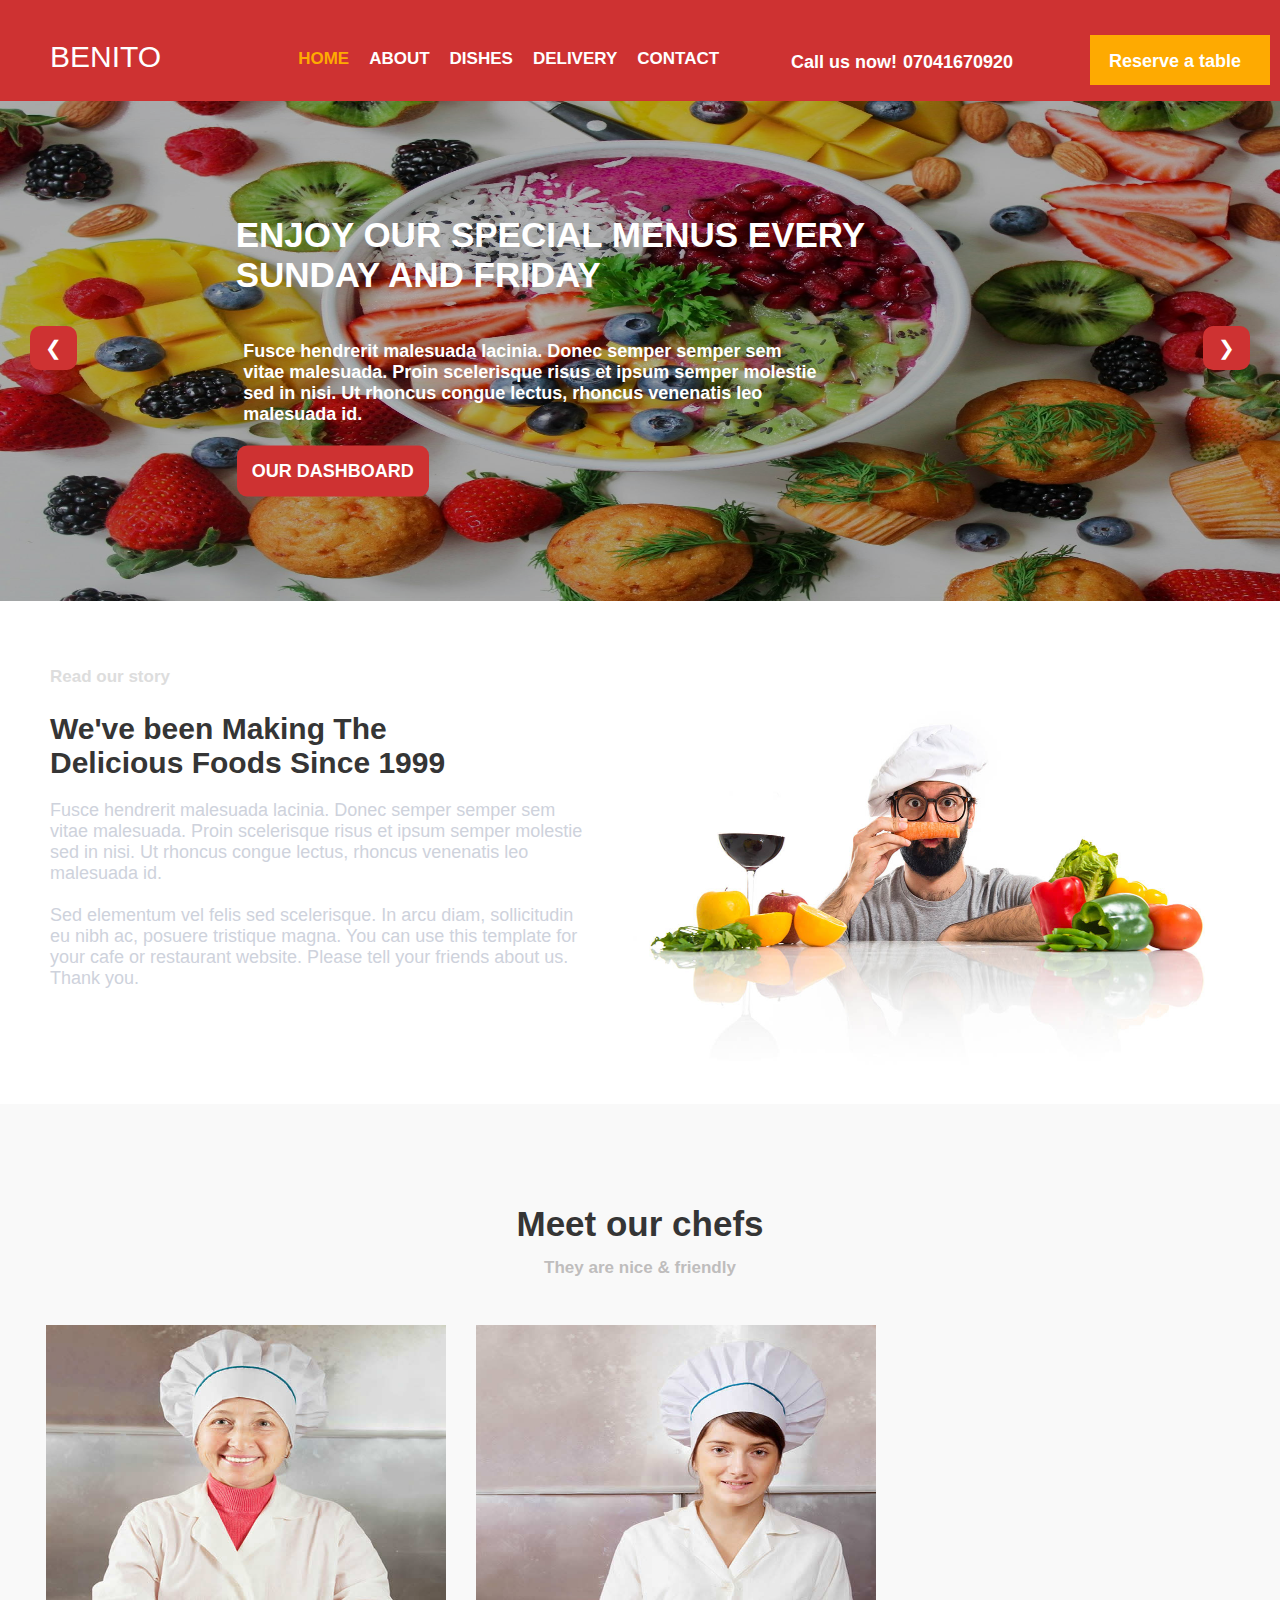
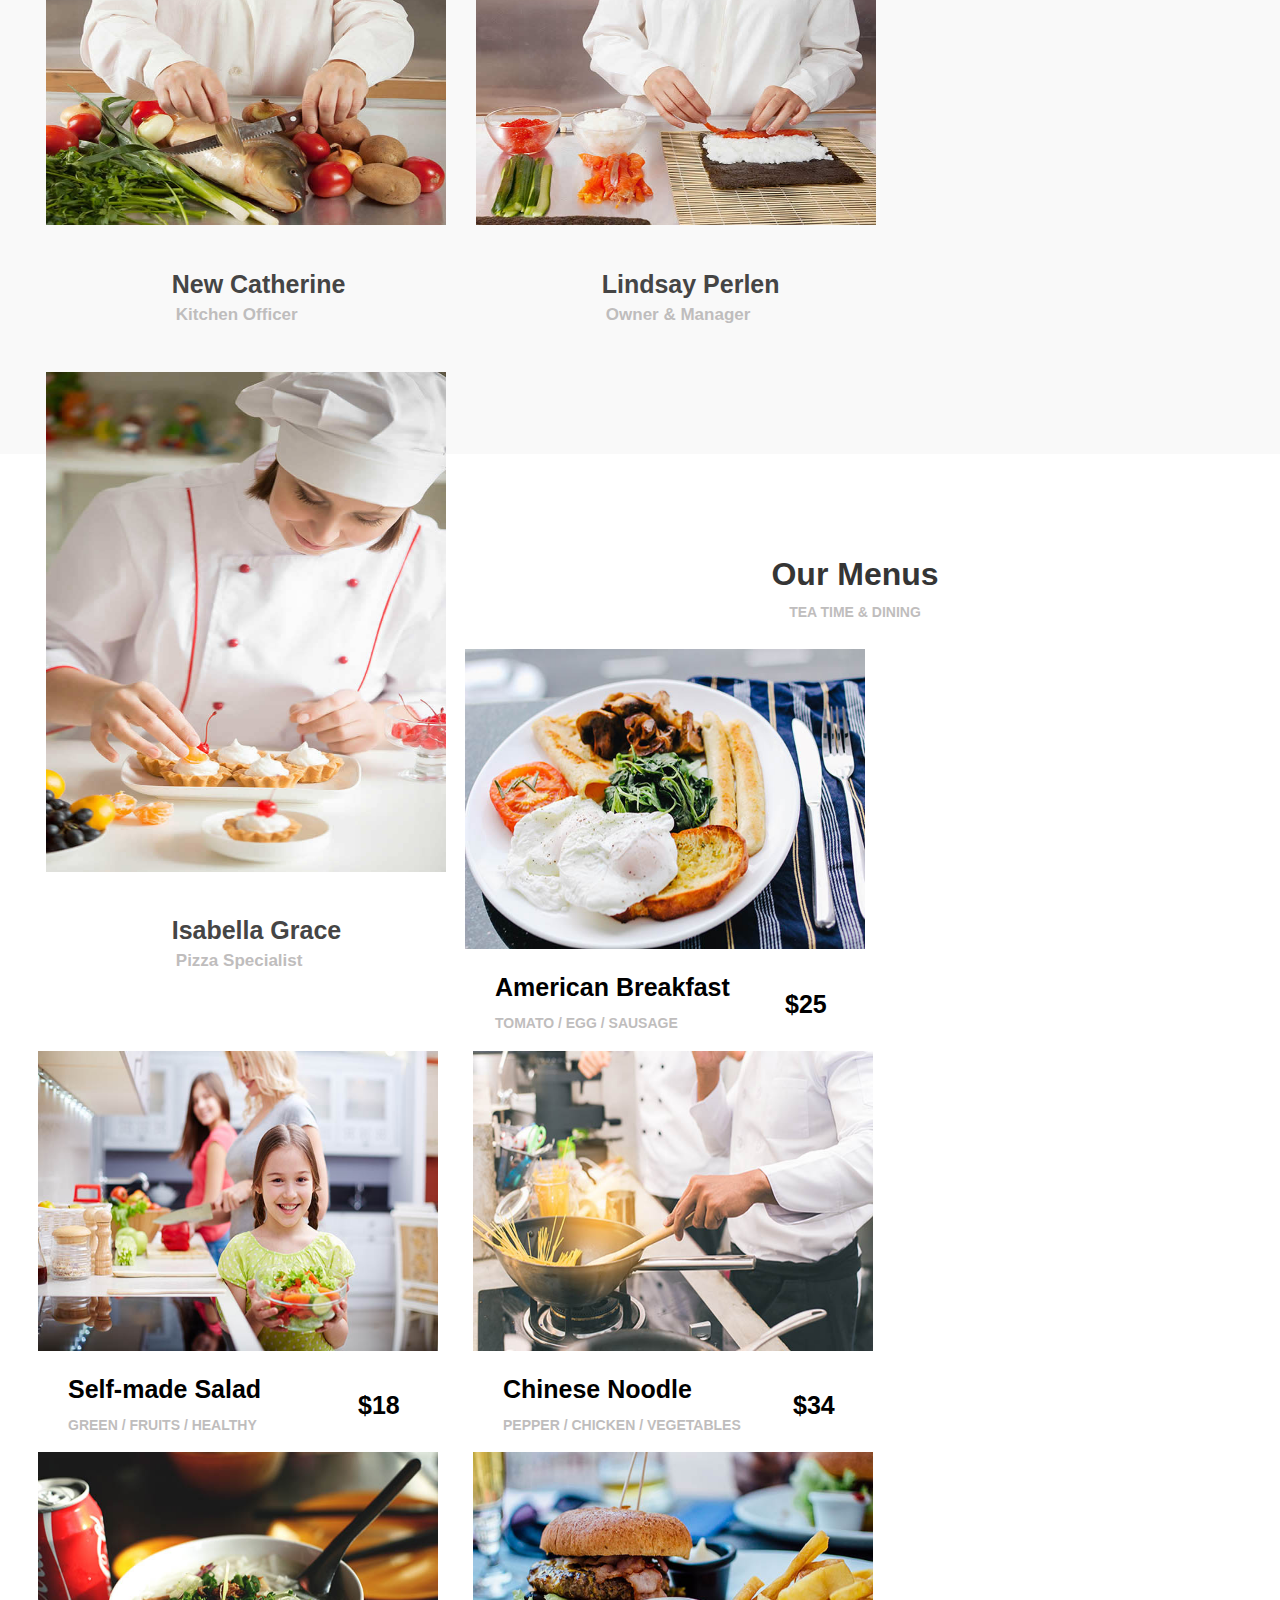
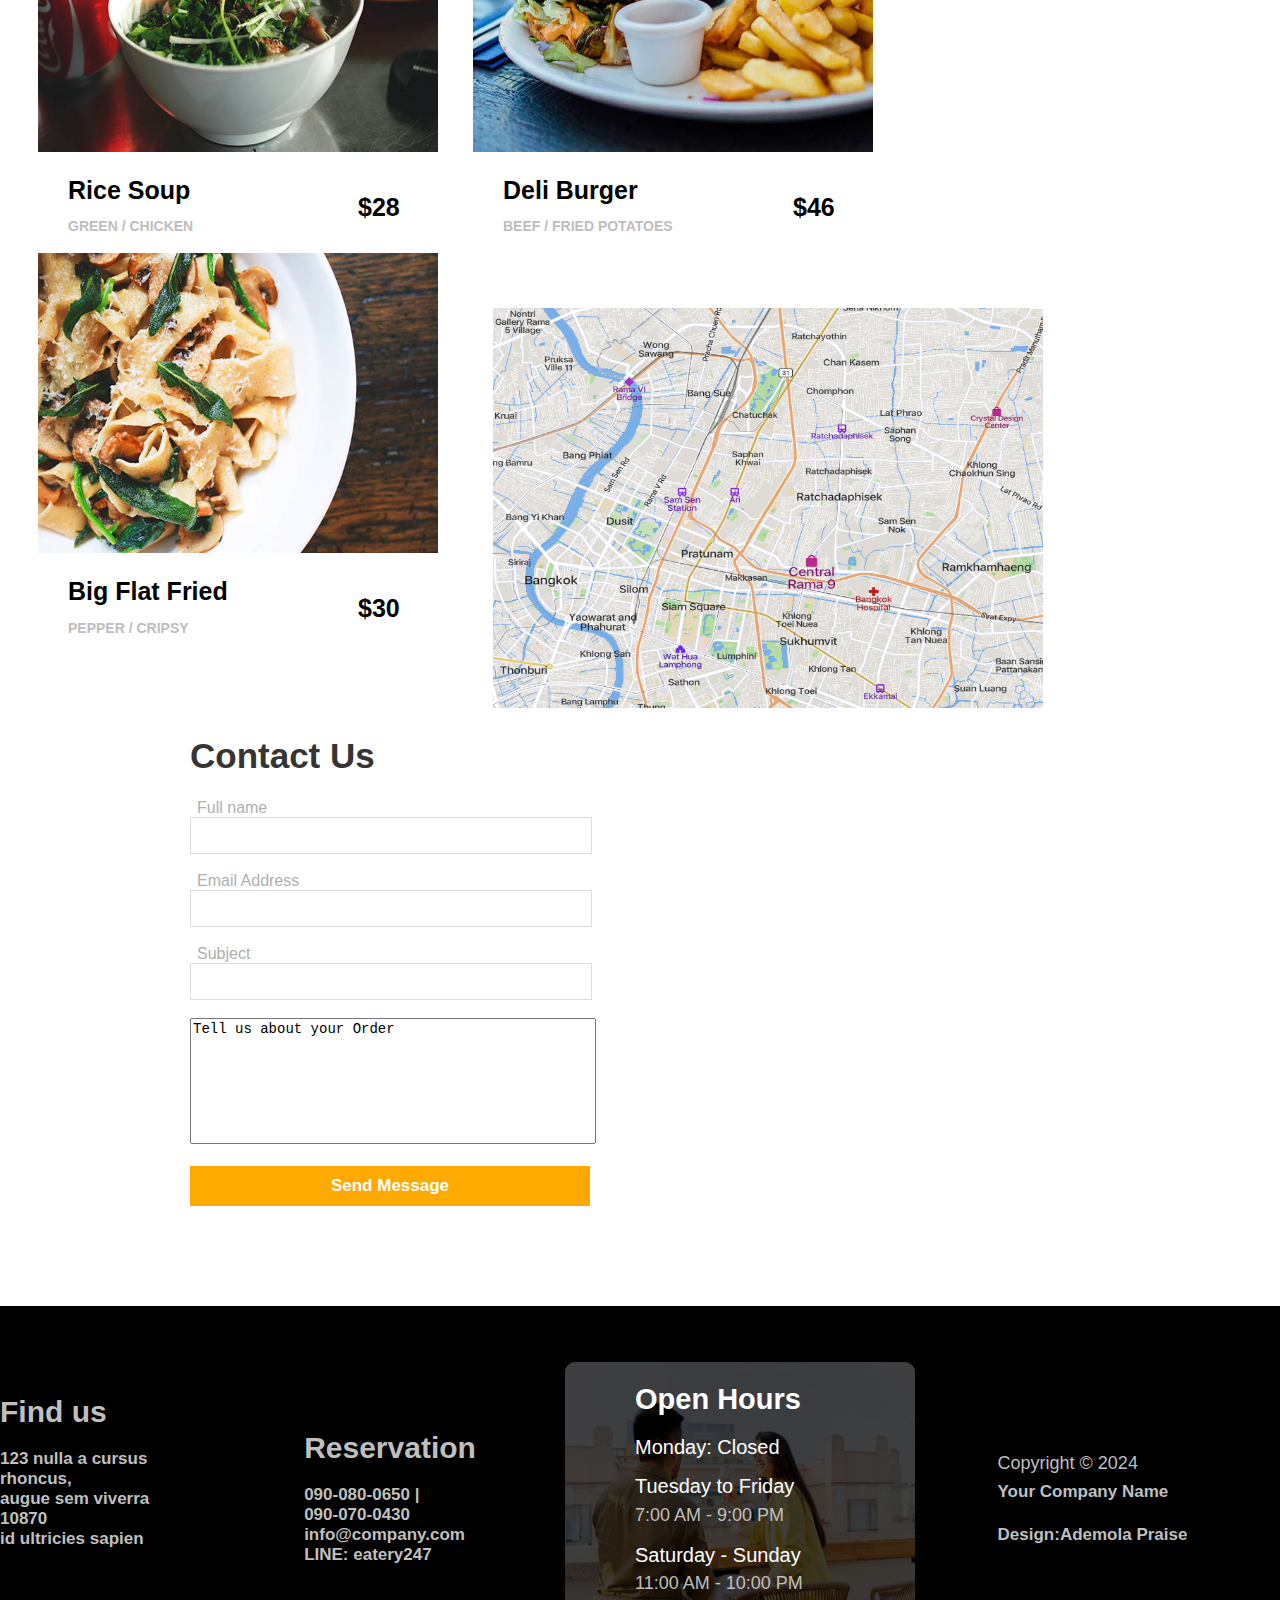
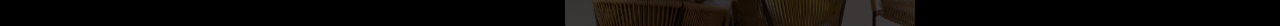
<file: My Project/index.html>
<!DOCTYPE html>
<html>
<head>
	<meta charset="utf-8">
	<meta name="viewport" content="width=device-width, initial-scale=1">
		   <link rel="stylesheet" href="https://cdnjs.cloudflare.com/ajax/libs/font-awesome/6.6.0/css/all.min.css" integrity=
		   "sha512-Kc323vGBEqzTmouAECnVceyQqyqdsSiqLQISBL29aUW4U/M7pSPA/gEUZQqv1cwx4OnYxTxve5UMg5GT6L4JJg==" 
		  crossorigin="anonymous" referrerpolicy="no-referrer" />
	<link rel="preconnect" href="https://fonts.googleapis.com">
	<link rel="preconnect" href="https://fonts.gstatic.com" crossorigin>
	<link href="https://fonts.googleapis.com/css2?family=Poppins:ital,wght@0,100;0,200;0,300;0,400;0,500;
	0,600;0,700;0,800;0,900;1,100;1,200;1,300;1,400;1,500;1,600;1,700;1,800;1,900&display=swap" rel="stylesheet">


	<link rel="stylesheet" href="index.css">
	<title>BenitoDelicacies</title>

		</head>

		<body>
	
	<div class="header">
	<nav>
<div class="logo-bar">

<div class="logo"><h1>BENITO<i class="fa-solid fa-bowl-food"></i></h1></div>
<i class="fa-solid fa-bars siderbaropen"></i>


<div class="order">
<div class="logo-toggle">
<div class="logo"><h1>BENITO<i class="fa-solid fa-bowl-food"></i></h1></div>
<i class="fa-solid fa-xmark siderbarclose"></i>
</div>

<div class="nav-links">
<ul>
<li><a href="index.html" id="active">Home</a></li>
<li><a href="About.html">About</a></li>
<li><a href="Dishes.html">Dishes</a></li>
<li><a href="Delivery.html">Delivery</a></li>
<li><a href="Contact.html">Contact</a></li>

</ul>
</div>

</div>



</div>

</nav>

	<div class="contact-header">
	<h1>Call us now!<i class="fa-solid fa-phone"></i>07041670920</h1>
	</div>
	
	<div class="button-header">
	<button><a href="form.html">Reserve a table</a><i class="fa-solid fa-right-to-bracket"></i></button>
	</div>
	
	
</div>	
	
<div class="banner-container">

<div class="overlay"></div>

<div class="banner-direction">
<button class="prev" onclick="prevSlide()">&#10094</button>
<button class="next" onclick="nextSlide()">&#10095</button>
</div>

<div class="banner">
<img src="food.jpg">
 <h1>Enjoy our special menus every <br>
Sunday and Friday</h1>
<p>Fusce hendrerit malesuada lacinia. Donec semper semper sem<br>
 vitae malesuada. Proin scelerisque risus et ipsum semper molestie<br>
 sed in nisi. Ut rhoncus congue lectus, rhoncus venenatis leo<br>
 malesuada id.</p>
 <button><a href="">Our Dashboard</a></button>
</div>

<div class="banner">
<img src="food2.jpg">
 <h1>Enjoy our update menu with swet <br>
 fresh food</h1>
<p>Fusce hendrerit malesuada lacinia. Donec semper semper sem<br>
 vitae malesuada. Proin scelerisque risus et ipsum semper molestie<br>
 sed in nisi. Ut rhoncus congue lectus, rhoncus venenatis leo<br>
 malesuada id.</p>
 <button><a href="">Our Dashboard</a></button>
</div>

<div class="banner">
<img src="food3.jpg">
 <h1>Exquisite food for your family <br>
and loved ones</h1>
<p>Fusce hendrerit malesuada lacinia. Donec semper semper sem<br>
 vitae malesuada. Proin scelerisque risus et ipsum semper molestie<br>
 sed in nisi. Ut rhoncus congue lectus, rhoncus venenatis leo<br>
 malesuada id.</p>
 <button><a href="">Our Dashboard</a></button>
</div>  

<div class="banner">
<img src="food4.jpg">
 <h1>The best dining quality can be <br>
 here too!</h1>
<p>Fusce hendrerit malesuada lacinia. Donec semper semper sem<br>
 vitae malesuada. Proin scelerisque risus et ipsum semper molestie<br>
 sed in nisi. Ut rhoncus congue lectus, rhoncus venenatis leo<br>
 malesuada id.</p>
 <button><a href="">Our Dashboard</a></button>
</div> 

</div>

		<div class="container">
		<div class="container-text">
		<h4>Read our story</h4>
		<h1>We've been Making The<br>
		 Delicious Foods Since 1999</h1>
		<p>Fusce hendrerit malesuada lacinia. Donec semper semper sem <br>
		 vitae malesuada. Proin scelerisque risus et ipsum semper molestie <br>
		 sed in nisi. Ut rhoncus congue lectus, rhoncus venenatis leo <br>
		 malesuada id. <br>
		<br>
		Sed elementum vel felis sed scelerisque. In arcu diam, sollicitudin <br>
		 eu nibh ac, posuere tristique magna. You can use this template for <br>
		 your cafe or restaurant website. Please tell your friends about us. <br>
		 Thank you.</p>
		 </div>
		 
		 <div class="container-image">
		<img src="chef.jpg">
		</div>
		 
		</div>


<div class="body">
<div class="body-text">
<h2>Meet our chefs</h2>
<p>They are nice & friendly</p>
</div>

<div class="body-image">
<img src="chef2.jpg">
<h2>New Catherine</h2>
<h3>Kitchen Officer</h3>
</div>

<div class="body-image">
<img src="chef3.jpg">
<h2>Lindsay Perlen</h2>
<h3>Owner & Manager</h3>
</div>

<div class="body-image">
<img src="chef4.jpg">
<h2>Isabella Grace</h2>
<h3>Pizza Specialist</h3>
</div>

</div>

<div class="menu">
<h2>Our Menus</h2>
<h3>Tea Time & Dining</h3>

<div class="menu-image">
<div class="menu-text">
<img src="menu.jpg">
<h4>American Breakfast</h4>
<h5>Tomato / Egg / Sausage</h5>
<h1>$25</h1>
</div>

</div>


<div class="menu-image">
<div class="menu-text">
<img src="menu2.jpg">
<h4>Self-made Salad</h4>
<h5>Green / Fruits / Healthy</h5>
<h1>$18</h1>
</div>

</div>

<div class="menu-image">
<div class="menu-text">
<img src="menu3.jpg">
<h4>Chinese Noodle</h4>
<h5>Pepper / Chicken / Vegetables</h5>
<h1>$34</h1>
</div>

</div>

<div class="menu-image">
<div class="menu-text">
<img src="menu4.jpg">
<h4>Rice Soup</h4>
<h5>Green / Chicken</h5>
<h1>$28</h1>
</div>

</div>

<div class="menu-image">
<div class="menu-text">
<img src="menu5.jpg">
<h4>Deli Burger</h4>
<h5>Beef / Fried potatoes</h5>
<h1>$46</h1>
</div>

</div>

<div class="menu-image">
<div class="menu-text">
<img src="menu6.jpg">
<h4>Big Flat Fried</h4>
<h5>Pepper / Cripsy</h5>
<h1>$30</h1>
</div>

</div>

</div>

	<div class="container-row">
	<div class="container-content">
	<img src="map.png">
	</div>

	<div class="container-content">
	<form onsubmit="return register()" name="myForm">
	<h1>Contact Us</h1>

	<label>Full name</label><br>
	<input type="text" name="text"><br><br>

	<label>Email Address</label><br>
	<input type="email" name="email"><br><br>

	<label>Subject</label><br>
	<input type="subject" name="subject"><br><br>

	<textarea name="textarea">Tell us about your Order</textarea><br><br>

	<button>Send Message</button>
	</form>

	</div>

	</div>


<div class="footer">
<div class="findus">
<h1>Find us</h1>
<p>123 nulla a cursus rhoncus, <br>
augue sem viverra 10870 <br>
id ultricies sapien</p>
</div>

<div class="reservation">
<h1>Reservation</h1>
<p>090-080-0650 | <br>
090-070-0430 <br>
info@company.com <br>
LINE: eatery247</p> 
</div>

 <div class="footer-banner">
<div class="footer-banner-image">
<img src="bar.jpg">
</div>

<div class="footer-overlay"></div>

<div class="footer-banner-text">
<h1>Open Hours</h1>
<h2>Monday: Closed</h2>
<h2>Tuesday to Friday</h2>
<p>7:00 AM - 9:00 PM</p>
<h2>Saturday - Sunday</h2>
<p>11:00 AM - 10:00 PM</p>
</div>
</div> 

<div class="footer-icon">
<i class="fa-brands fa-square-facebook"></i>
<i class="fa-brands fa-twitter"></i>
<i class="fa-brands fa-instagram"></i>
<i class="fa-brands fa-google"></i>
<p>Copyright &copy; 2024</p>
<h3>Your Company Name</h3>
<h4>Design:Ademola Praise</h4>
</div>

</div>	

	

<script "text/javascript">
const body = document.querySelector("body");
const nav = document.querySelector("nav");
const siderbarclose = document.querySelector(".siderbarclose");
const siderbaropen = document.querySelector(".siderbaropen");

// for navigation
siderbaropen.addEventListener("click", () =>{
	nav.classList.add("active");
})

body.addEventListener("click", e =>{
	let clicked = e.target;
	
	if(!clicked.classList.contains("siderbaropen") && !clicked.classList.contains("order")){
	nav.classList.remove("active");
	}
})

	const banners = document.querySelectorAll(".banner");
	let currentSlide = 0;
	
	
	function showSlide(index){
	//hide all banners
	for(let i=0; i<banners.length; i++){
	banners[i].style.display = "none";
	}	
	
	//show current banners
	banners[index].style.display = "block";
	}
	
	function nextSlide(){
	currentSlide++
	
	if(currentSlide >= banners.length){
	currentSlide = 0;
	}
	
	showSlide(currentSlide);
	
	}
	
	function prevSlide(){
	currentSlide--;
	
	if(currentSlide < 0){
	currentSlide0 = banners.length - 1;
	}
	
	showSlide(currentSlide);
	
	}
	
	document.addEventListener("DOMContentLoaded", function(){
	showSlide(currentSlide);
	
	setInterval(nextSlide, 5000);
	
	})

	//Form
		function register(){

		let fullname = document.forms["myForm"]["text"].value;
		let email = document.forms["myForm"]["email"].value;
		let subject = document.forms["myForm"]["subject"].value;
		let textarea = document.forms["myForm"]["textarea"].value;


		if(fullname === ""){
		alert("Name must be filled out");
		return false;
		}
		
		if(email === "" || !email.includes("@")){
		alert("Enter correct email");
		return false;
		}

		if(subject === ""){
		alert("Subject must be filled out");
		return false;
		}
		
		if(textarea === "" || textarea.length < 10){
		alert("Enter a Message");
		return false;
		}

		alert("Message Sent");
		return true;
		
		}

</script>

</body>
</html>
</file>
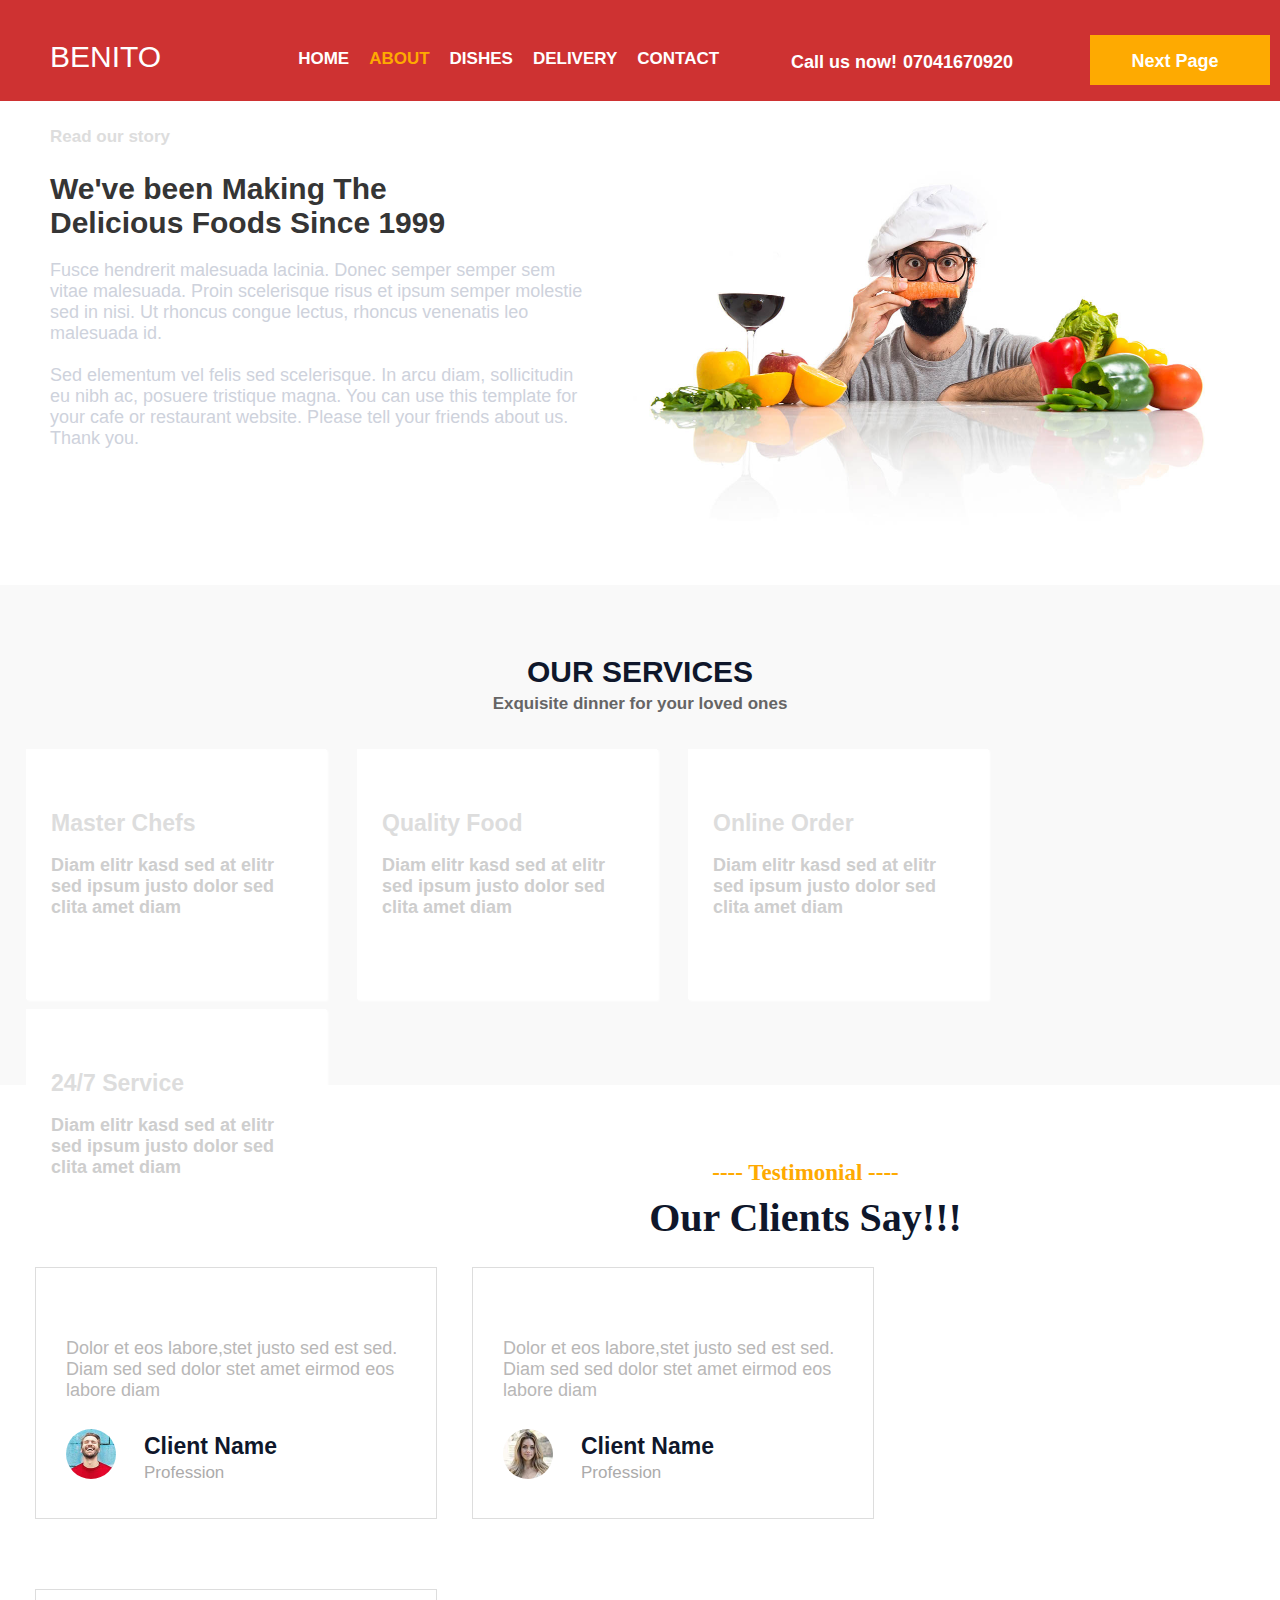
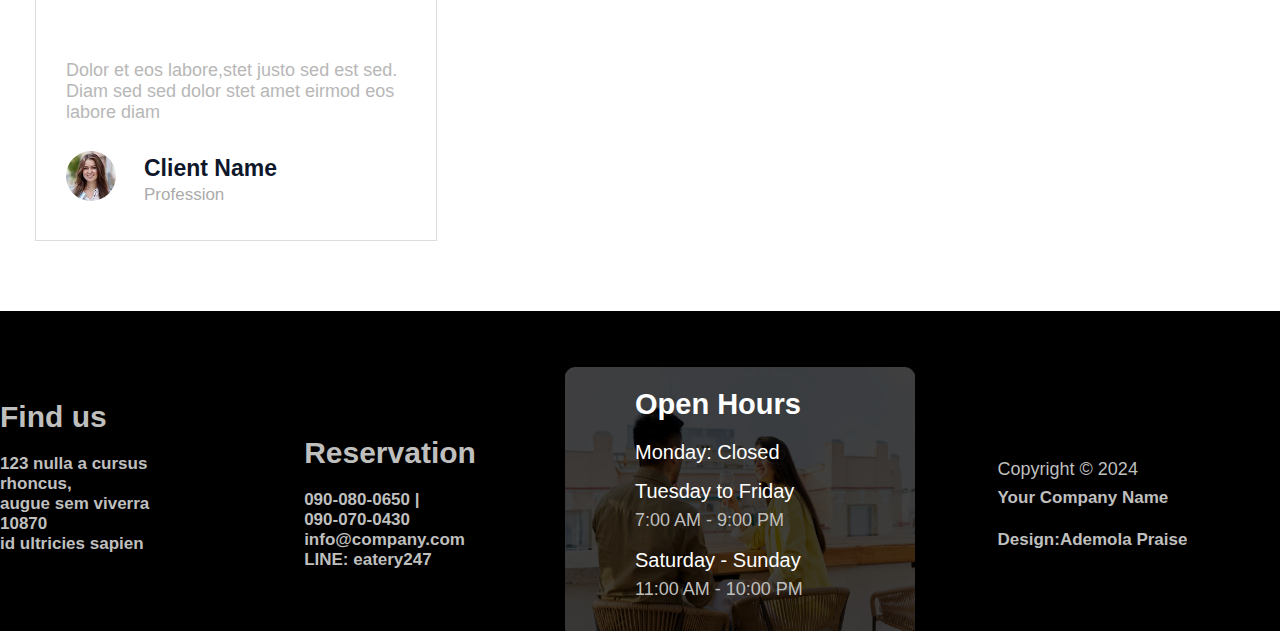
<file: My Project/About.html>
<!DOCTYPE html>
<html>
<head>
	<meta charset="utf-8">
	<meta name="viewport" content="width=device-width, initial-scale=1">
		   <link rel="stylesheet" href="https://cdnjs.cloudflare.com/ajax/libs/font-awesome/6.6.0/css/all.min.css" integrity=
		   "sha512-Kc323vGBEqzTmouAECnVceyQqyqdsSiqLQISBL29aUW4U/M7pSPA/gEUZQqv1cwx4OnYxTxve5UMg5GT6L4JJg==" 
		  crossorigin="anonymous" referrerpolicy="no-referrer" />
	<link rel="preconnect" href="https://fonts.googleapis.com">
	<link rel="preconnect" href="https://fonts.gstatic.com" crossorigin>
	<link href="https://fonts.googleapis.com/css2?family=Poppins:ital,wght@0,100;0,200;0,300;0,400;0,500;
	0,600;0,700;0,800;0,900;1,100;1,200;1,300;1,400;1,500;1,600;1,700;1,800;1,900&display=swap" rel="stylesheet">


	<link rel="stylesheet" href="About.css">
	<title>BenitoDelicacies</title>

		</head>

		<body>
	
	<div class="header">
	<nav>
<div class="logo-bar">

<div class="logo"><h1>BENITO<i class="fa-solid fa-bowl-food"></i></h1></div>
<i class="fa-solid fa-bars siderbaropen"></i>


<div class="order">
<div class="logo-toggle">
<div class="logo"><h1>BENITO<i class="fa-solid fa-bowl-food"></i></h1></div>
<i class="fa-solid fa-xmark siderbarclose"></i>
</div>

<div class="nav-links">
<ul>
<li><a href="index.html">Home</a></li>
<li><a href="About.html" id="active">About</a></li>
<li><a href="Dishes.html">Dishes</a></li>
<li><a href="Delivery.html">Delivery</a></li>
<li><a href="Contact.html">Contact</a></li>

</ul>
</div>

</div>



</div>

</nav>

	<div class="contact-header">
	<h1>Call us now!<i class="fa-solid fa-phone"></i>07041670920</h1>
	</div>
	
	<div class="button-header">
	<button><a href="Dishes.html">Next Page</a><i class="fa-solid fa-right-to-bracket"></i></button>
	</div>
	
	
</div>

<div class="body">
<div class="body-text">
<h4>Read our story</h4>
<h1>We've been Making The<br>
 Delicious Foods Since 1999</h1>
<p>Fusce hendrerit malesuada lacinia. Donec semper semper sem <br>
 vitae malesuada. Proin scelerisque risus et ipsum semper molestie <br>
 sed in nisi. Ut rhoncus congue lectus, rhoncus venenatis leo <br>
 malesuada id. <br>
<br>
Sed elementum vel felis sed scelerisque. In arcu diam, sollicitudin <br>
 eu nibh ac, posuere tristique magna. You can use this template for <br>
 your cafe or restaurant website. Please tell your friends about us. <br>
 Thank you.</p>
 </div>
 
 <div class="body-image">
<img src="chef.jpg">
</div>
 
</div>

<div class="column">

<div class="row">
<h1>Our Services</h1>
<p>Exquisite dinner for your loved ones</p>
</div>

	<div class="container">
	<i class="fa-solid fa-user-tie"></i>
	<h1>Master Chefs</h1>
	<p>Diam elitr kasd sed at elitr <br>
	 sed ipsum justo dolor sed <br> 
	clita amet diam</p>
	</div>

	<div class="container">
	<i class="fa-solid fa-utensils"></i>
	<h1>Quality Food</h1>
	<p>Diam elitr kasd sed at elitr <br>
	 sed ipsum justo dolor sed <br> 
	clita amet diam</p>
	</div>

	<div class="container">
	<i class="fa-solid fa-cart-plus"></i>
	<h1>Online Order</h1>
	<p>Diam elitr kasd sed at elitr <br>
	 sed ipsum justo dolor sed <br> 
	clita amet diam</p>
	</div>

	<div class="container">
	<i class="fa-solid fa-headset"></i>
	<h1>24/7 Service</h1>
	<p>Diam elitr kasd sed at elitr <br>
	 sed ipsum justo dolor sed <br> 
	clita amet diam</p>
	</div>

	</div>

<div class="testimonials">

<h4>---- Testimonial ----</h4>
<h1>Our Clients Say!!!</h1>

<div class="testimonials-text">
<i class="fa-solid fa-quote-left"></i>
<p>Dolor et eos labore,stet justo sed est sed.<br>
Diam sed sed dolor stet amet eirmod eos <br>
labore diam</p>

<div class="testimonials-image">
<img src="customer.jpg">
</div>

<div class="testimonials-info">
<h2>Client Name</h2>
<h3>Profession</h3>
</div>

</div>

<div class="testimonials-text">
<i class="fa-solid fa-quote-left"></i>
<p>Dolor et eos labore,stet justo sed est sed.<br>
Diam sed sed dolor stet amet eirmod eos <br>
labore diam</p>

<div class="testimonials-image">
<img src="customer2.jpg">
</div>

<div class="testimonials-info">
<h2>Client Name</h2>
<h3>Profession</h3>
</div>

</div>

<div class="testimonials-text">
<i class="fa-solid fa-quote-left"></i>
<p>Dolor et eos labore,stet justo sed est sed.<br>
Diam sed sed dolor stet amet eirmod eos <br>
labore diam</p>

<div class="testimonials-image">
<img src="customer3.jpg">
</div>

<div class="testimonials-info">
<h2>Client Name</h2>
<h3>Profession</h3>
</div>

</div>

</div>

		<div class="footer">
		<div class="findus">
		<h1>Find us</h1>
		<p>123 nulla a cursus rhoncus, <br>
		augue sem viverra 10870 <br>
		id ultricies sapien</p>
		</div>

		<div class="reservation">
		<h1>Reservation</h1>
		<p>090-080-0650 | <br>
		090-070-0430 <br>
		info@company.com <br>
		LINE: eatery247</p> 
		</div>

		 <div class="footer-banner">
		<div class="footer-banner-image">
		<img src="bar.jpg">
		</div>

		<div class="footer-overlay"></div>

		<div class="footer-banner-text">
		<h1>Open Hours</h1>
		<h2>Monday: Closed</h2>
		<h2>Tuesday to Friday</h2>
		<p>7:00 AM - 9:00 PM</p>
		<h2>Saturday - Sunday</h2>
		<p>11:00 AM - 10:00 PM</p>
		</div>
		</div> 

		<div class="footer-icon">
		<i class="fa-brands fa-square-facebook"></i>
		<i class="fa-brands fa-twitter"></i>
		<i class="fa-brands fa-instagram"></i>
		<i class="fa-brands fa-google"></i>
		<p>Copyright &copy; 2024</p>
		<h3>Your Company Name</h3>
		<h4>Design:Ademola Praise</h4>
		</div>

		</div>

<script "text/javascript">
const body = document.querySelector("body");
const nav = document.querySelector("nav");
const siderbarclose = document.querySelector(".siderbarclose");
const siderbaropen = document.querySelector(".siderbaropen");

// for navigation
siderbaropen.addEventListener("click", () =>{
	nav.classList.add("active");
})

body.addEventListener("click", e =>{
	let clicked = e.target;
	
	if(!clicked.classList.contains("siderbaropen") && !clicked.classList.contains("order")){
	nav.classList.remove("active");
	}
})
</script>

</body>
</html>
</file>
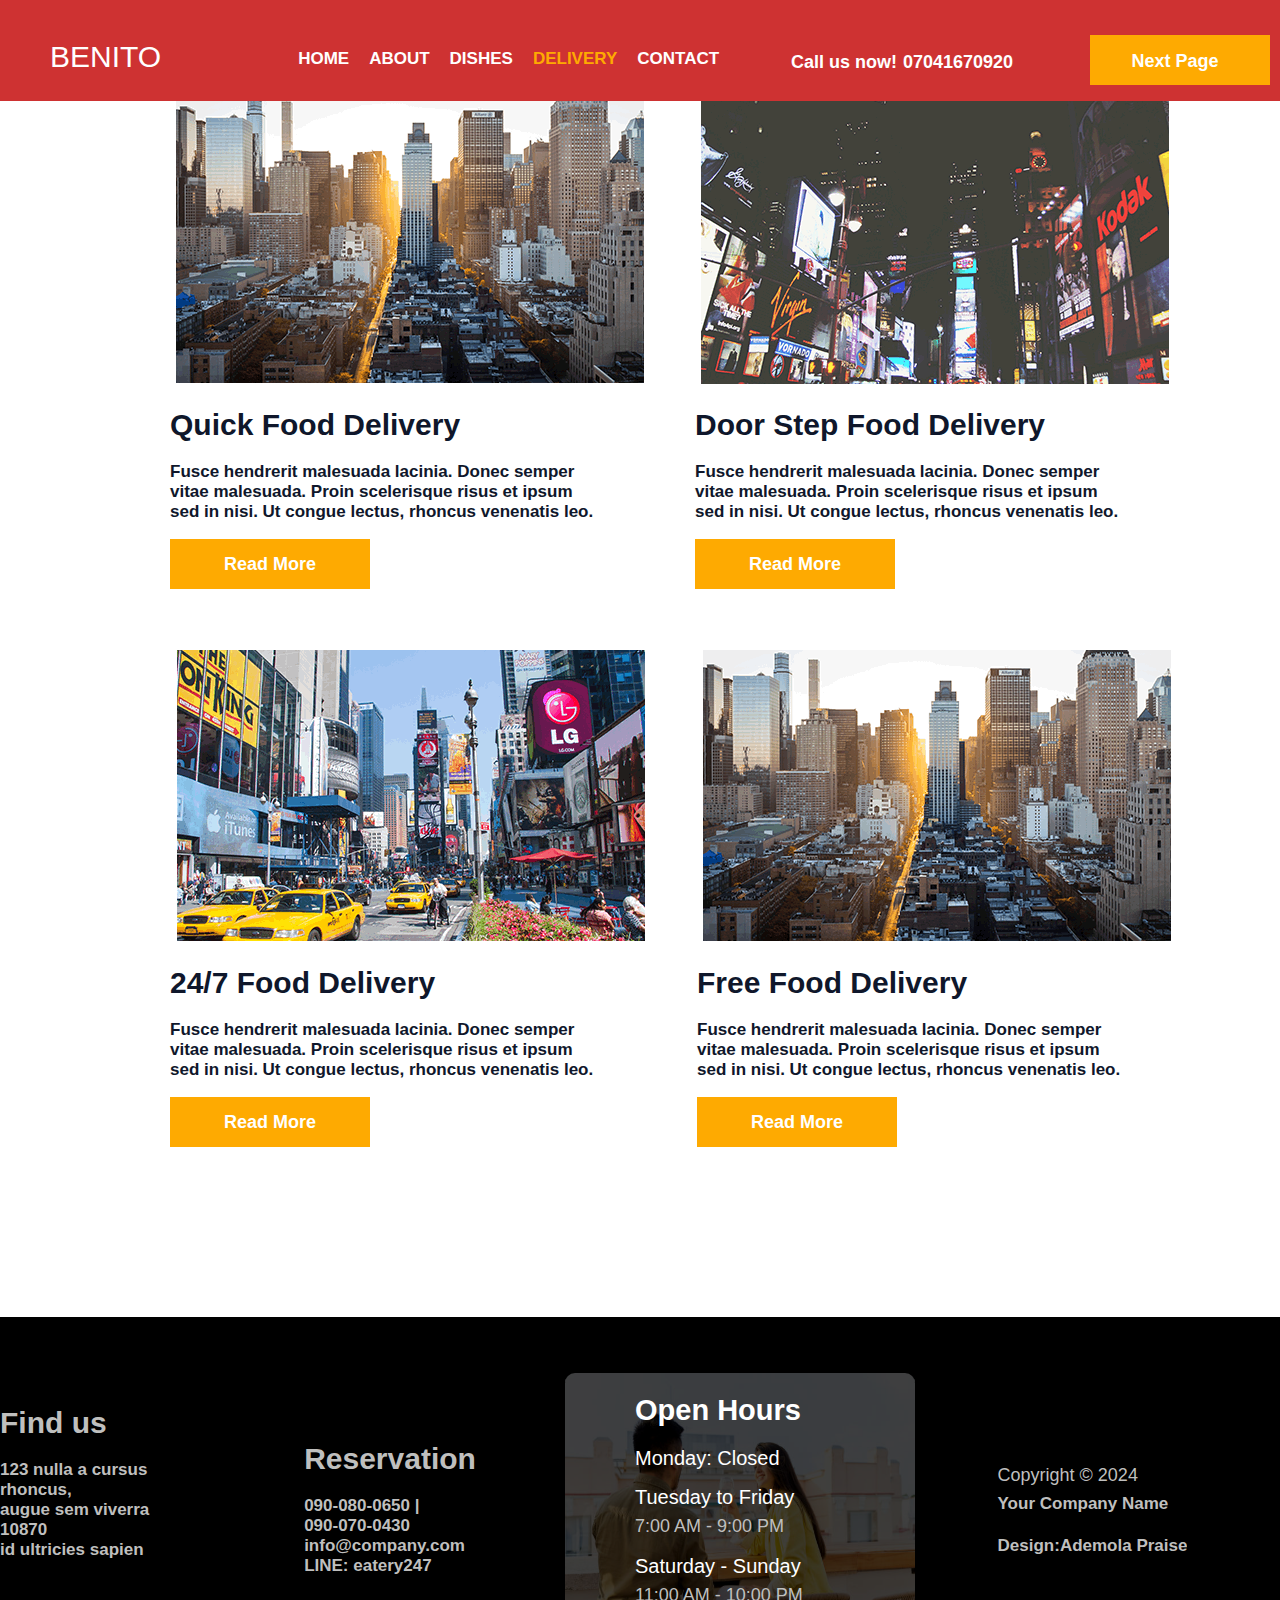
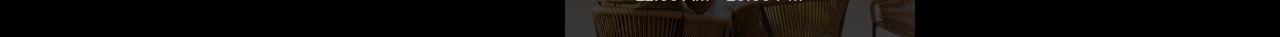
<file: My Project/Delivery.html>
<!DOCTYPE html>
<html>
<head>
	<meta charset="utf-8">
	<meta name="viewport" content="width=device-width, initial-scale=1">
		   <link rel="stylesheet" href="https://cdnjs.cloudflare.com/ajax/libs/font-awesome/6.6.0/css/all.min.css" integrity=
		   "sha512-Kc323vGBEqzTmouAECnVceyQqyqdsSiqLQISBL29aUW4U/M7pSPA/gEUZQqv1cwx4OnYxTxve5UMg5GT6L4JJg==" 
		  crossorigin="anonymous" referrerpolicy="no-referrer" />
	<link rel="preconnect" href="https://fonts.googleapis.com">
	<link rel="preconnect" href="https://fonts.gstatic.com" crossorigin>
	<link href="https://fonts.googleapis.com/css2?family=Poppins:ital,wght@0,100;0,200;0,300;0,400;0,500;
	0,600;0,700;0,800;0,900;1,100;1,200;1,300;1,400;1,500;1,600;1,700;1,800;1,900&display=swap" rel="stylesheet">


	<link rel="stylesheet" href="Delivery.css">
	<title>BenitoDelicacies</title>

		</head>

		<body>
	
	<div class="header">
	<nav>
<div class="logo-bar">

<div class="logo"><h1>BENITO<i class="fa-solid fa-bowl-food"></i></h1></div>
<i class="fa-solid fa-bars siderbaropen"></i>


<div class="order">
<div class="logo-toggle">
<div class="logo"><h1>BENITO<i class="fa-solid fa-bowl-food"></i></h1></div>
<i class="fa-solid fa-xmark siderbarclose"></i>
</div>

<div class="nav-links">
<ul>
<li><a href="index.html">Home</a></li>
<li><a href="About.html">About</a></li>
<li><a href="Dishes.html">Dishes</a></li>
<li><a href="Delivery.html" id="active">Delivery</a></li>
<li><a href="Contact.html">Contact</a></li>

</ul>
</div>

</div>



</div>

</nav>

	<div class="contact-header">
	<h1>Call us now!<i class="fa-solid fa-phone"></i>07041670920</h1>
	</div>
	
	<div class="button-header">
	<button><a href="Contact.html">Next Page</a><i class="fa-solid fa-right-to-bracket"></i></button>
	</div>
	
	
</div>
		<div class="container">

		<div class="container-content">
		<img src="delivery.png">

		<h1>Quick Food Delivery</h1>
		<p>Fusce hendrerit malesuada lacinia. Donec semper  <br>
		vitae malesuada. Proin scelerisque risus et ipsum  <br>
		sed in nisi. Ut congue lectus, rhoncus venenatis leo.</p>
		<button>Read More</button>
		</div>

		<div class="container-element">
		<img src="delivery2.png">

		<h1>Door Step Food Delivery</h1>
		<p>Fusce hendrerit malesuada lacinia. Donec semper <br>
		vitae malesuada. Proin scelerisque risus et ipsum  <br>
		sed in nisi. Ut congue lectus, rhoncus venenatis leo.</p>
		<button>Read More</button>
		</div>
		</div>

		<div class="container-footer">
		<div class="container-row">
		<img src="delivery3.png">

		<h1>24/7 Food Delivery</h1>
		<p>Fusce hendrerit malesuada lacinia. Donec semper <br>
		vitae malesuada. Proin scelerisque risus et ipsum  <br>
		sed in nisi. Ut congue lectus, rhoncus venenatis leo.</p>
		<button>Read More</button>
		</div>

		<div class="container-column">
		<img src="delivery.png">

		<h1>Free Food Delivery</h1>
		<p>Fusce hendrerit malesuada lacinia. Donec semper <br>
		vitae malesuada. Proin scelerisque risus et ipsum  <br>
		sed in nisi. Ut congue lectus, rhoncus venenatis leo.</p>
		<button>Read More</button>
		</div>
		</div>



		<div class="footer">
		<div class="findus">
		<h1>Find us</h1>
		<p>123 nulla a cursus rhoncus, <br>
		augue sem viverra 10870 <br>
		id ultricies sapien</p>
		</div>

		<div class="reservation">
		<h1>Reservation</h1>
		<p>090-080-0650 | <br>
		090-070-0430 <br>
		info@company.com <br>
		LINE: eatery247</p> 
		</div>

		 <div class="footer-banner">
		<div class="footer-banner-image">
		<img src="bar.jpg">
		</div>

		<div class="footer-overlay"></div>

		<div class="footer-banner-text">
		<h1>Open Hours</h1>
		<h2>Monday: Closed</h2>
		<h2>Tuesday to Friday</h2>
		<p>7:00 AM - 9:00 PM</p>
		<h2>Saturday - Sunday</h2>
		<p>11:00 AM - 10:00 PM</p>
		</div>
		</div> 

		<div class="footer-icon">
		<i class="fa-brands fa-square-facebook"></i>
		<i class="fa-brands fa-twitter"></i>
		<i class="fa-brands fa-instagram"></i>
		<i class="fa-brands fa-google"></i>
		<p>Copyright &copy; 2024</p>
		<h3>Your Company Name</h3>
		<h4>Design:Ademola Praise</h4>
		</div>

		</div>

<script "text/javascript">
const body = document.querySelector("body");
const nav = document.querySelector("nav");
const siderbarclose = document.querySelector(".siderbarclose");
const siderbaropen = document.querySelector(".siderbaropen");

// for navigation
siderbaropen.addEventListener("click", () =>{
	nav.classList.add("active");
})

body.addEventListener("click", e =>{
	let clicked = e.target;
	
	if(!clicked.classList.contains("siderbaropen") && !clicked.classList.contains("order")){
	nav.classList.remove("active");
	}
})
</script>

</body>
</html>
</file>
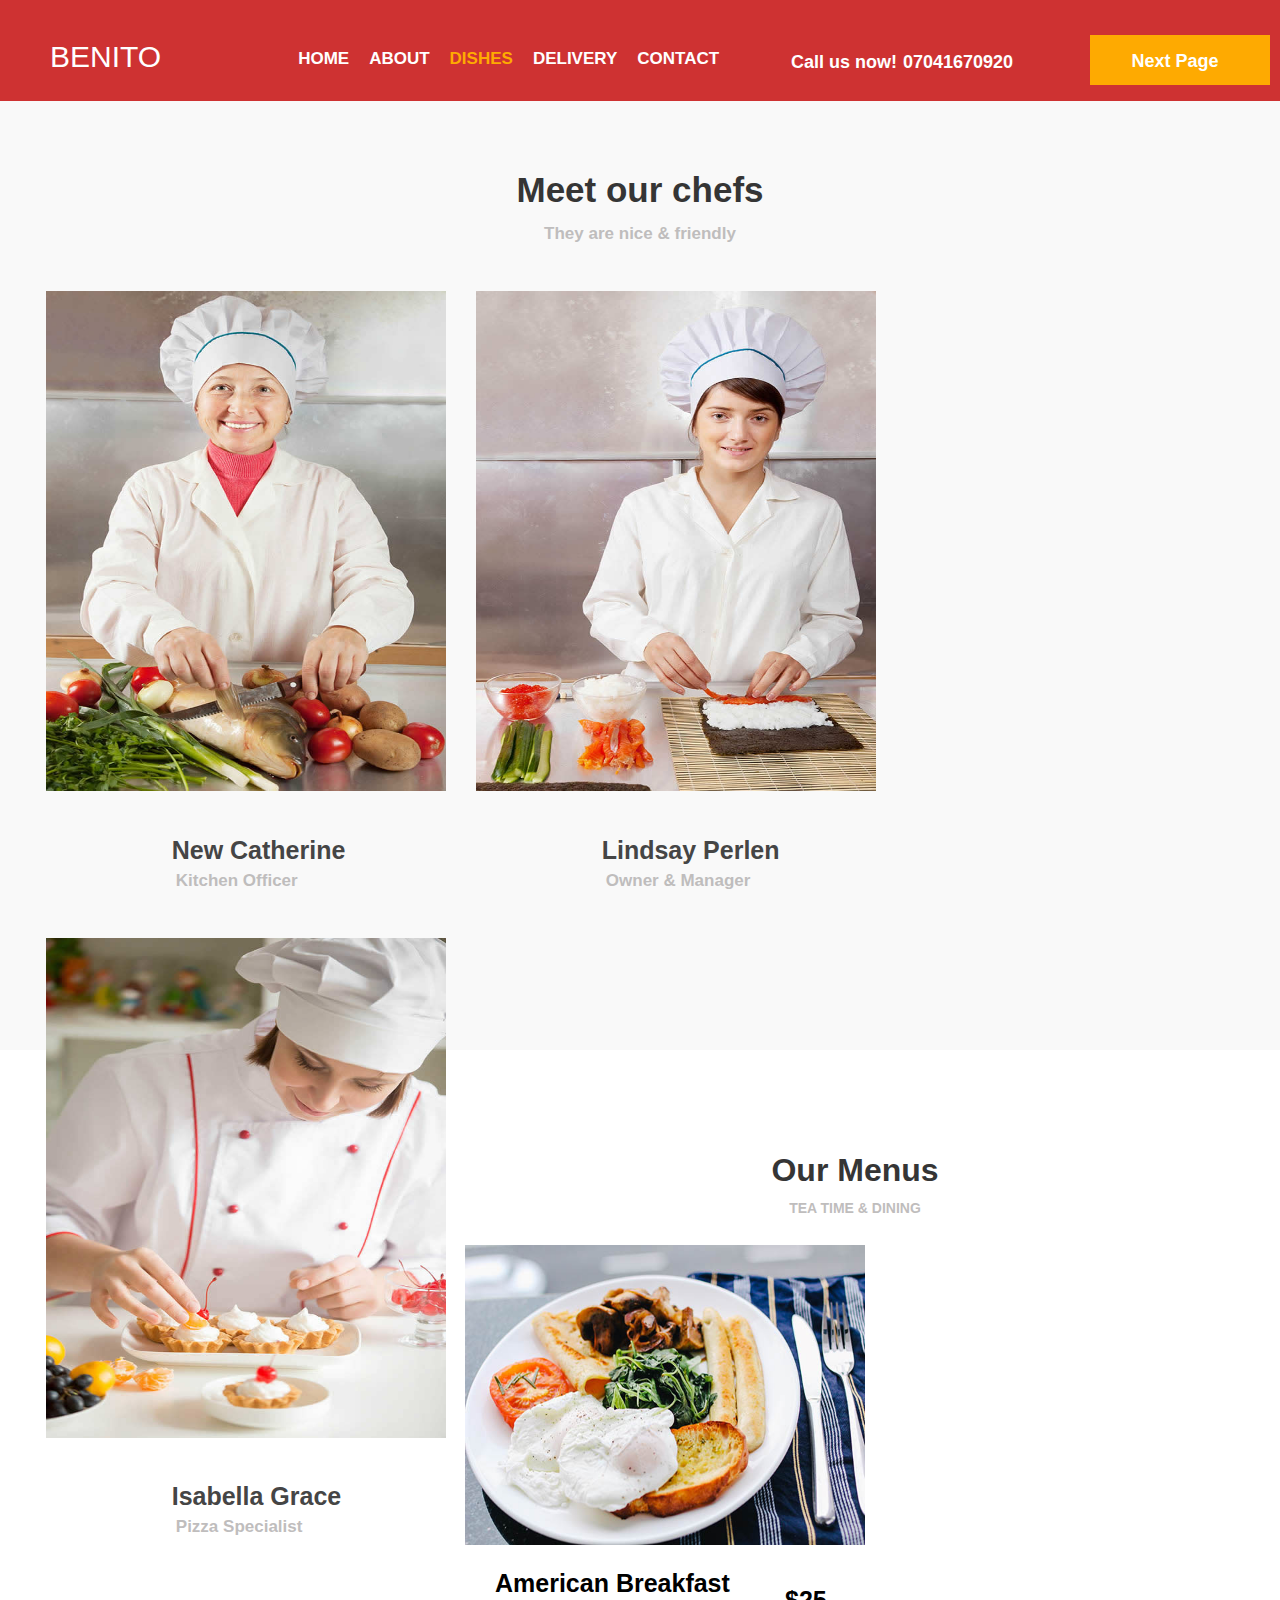
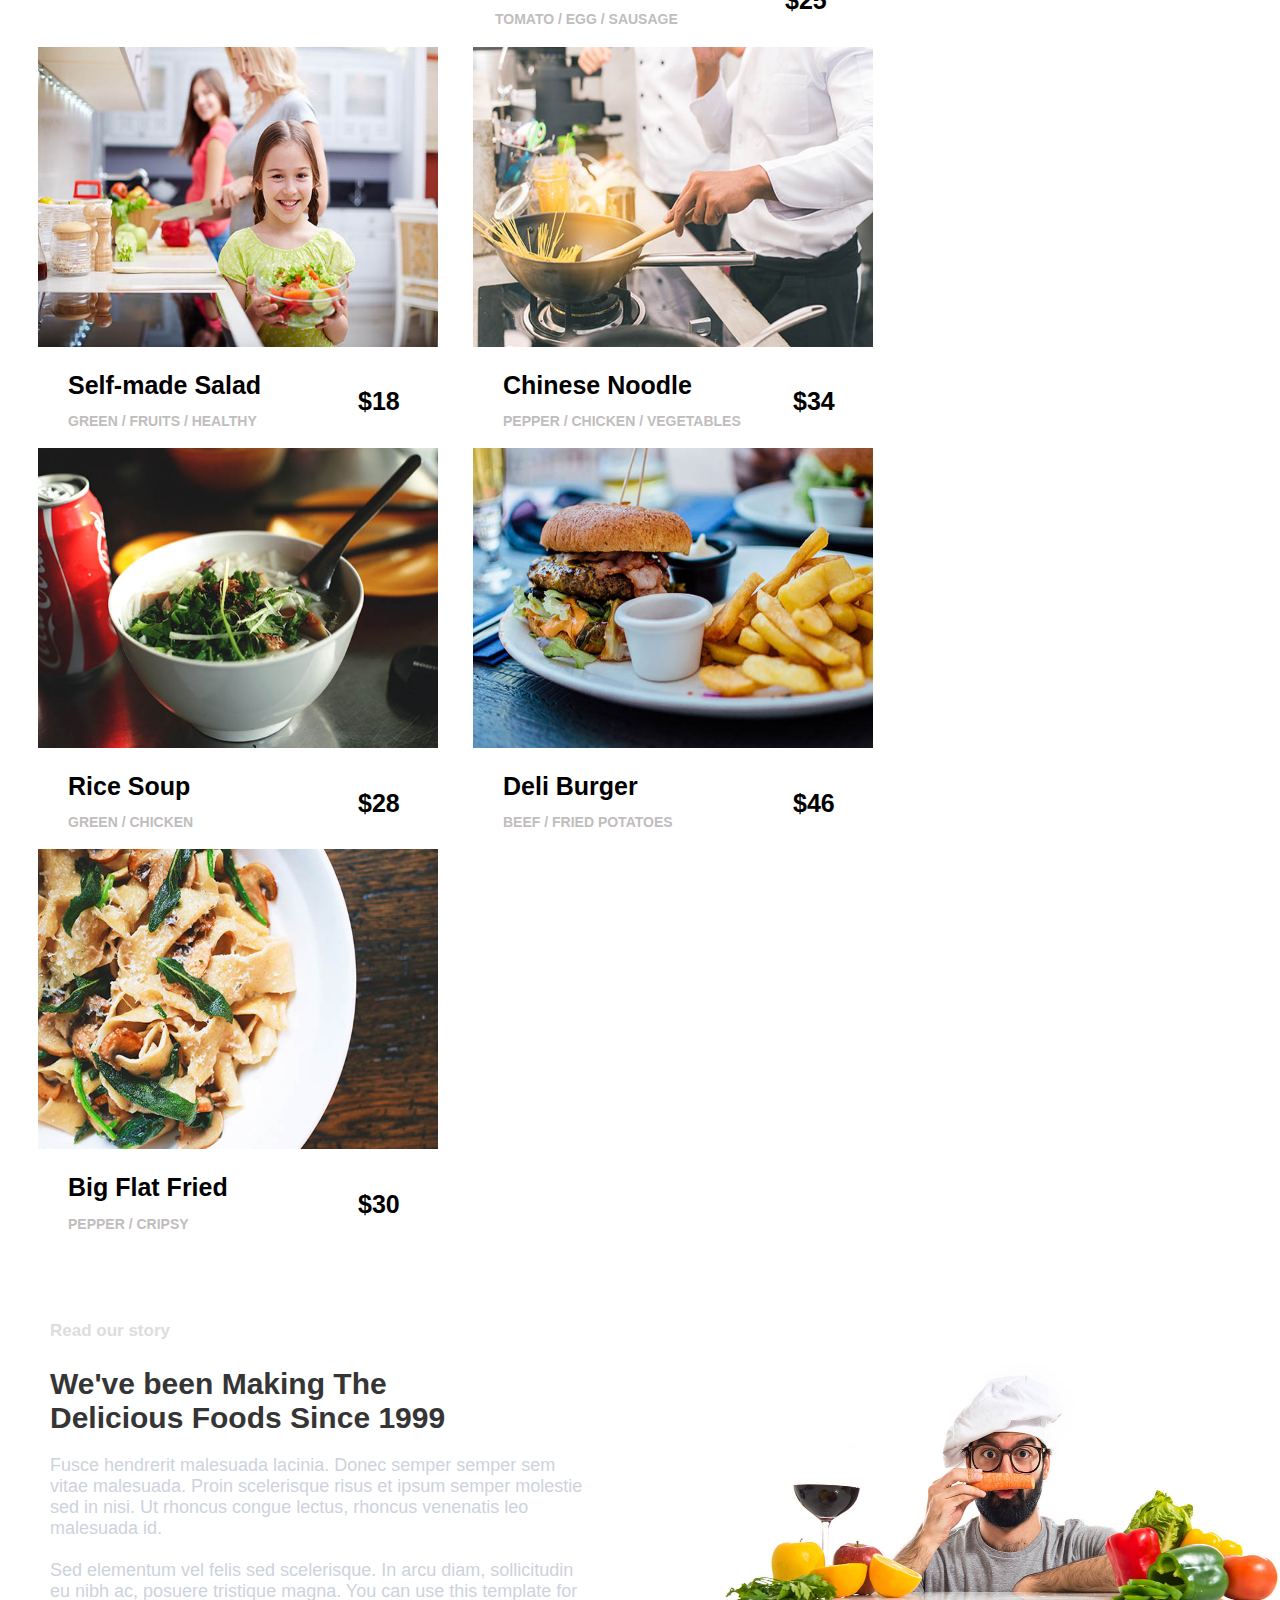
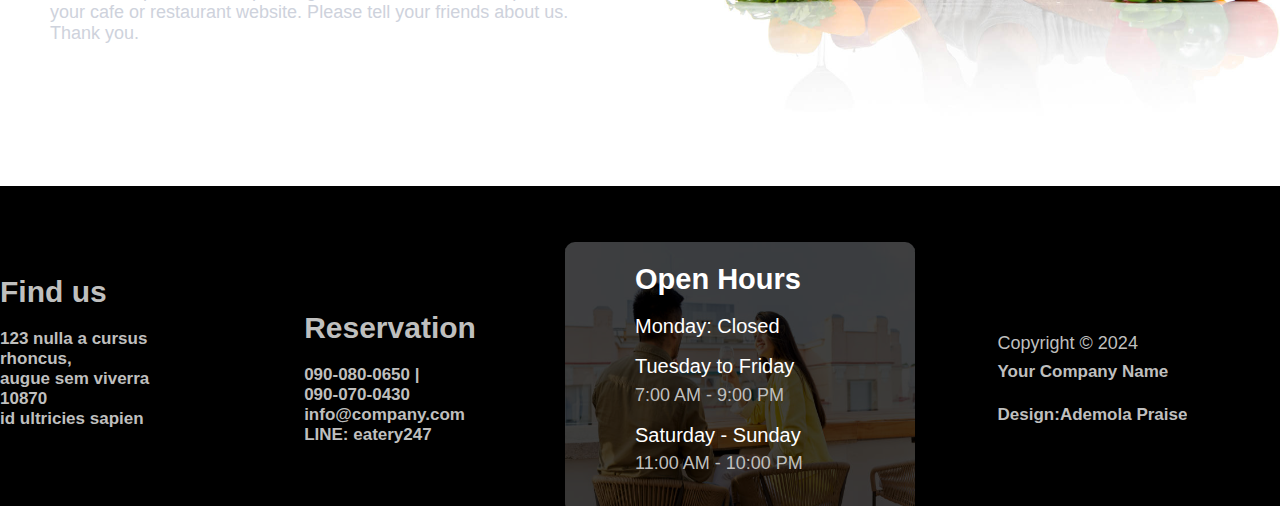
<file: My Project/Dishes.html>
<!DOCTYPE html>
<html>
<head>
	<meta charset="utf-8">
	<meta name="viewport" content="width=device-width, initial-scale=1">
		   <link rel="stylesheet" href="https://cdnjs.cloudflare.com/ajax/libs/font-awesome/6.6.0/css/all.min.css" integrity=
		   "sha512-Kc323vGBEqzTmouAECnVceyQqyqdsSiqLQISBL29aUW4U/M7pSPA/gEUZQqv1cwx4OnYxTxve5UMg5GT6L4JJg==" 
		  crossorigin="anonymous" referrerpolicy="no-referrer" />
	<link rel="preconnect" href="https://fonts.googleapis.com">
	<link rel="preconnect" href="https://fonts.gstatic.com" crossorigin>
	<link href="https://fonts.googleapis.com/css2?family=Poppins:ital,wght@0,100;0,200;0,300;0,400;0,500;
	0,600;0,700;0,800;0,900;1,100;1,200;1,300;1,400;1,500;1,600;1,700;1,800;1,900&display=swap" rel="stylesheet">


	<link rel="stylesheet" href="Dishes.css">
	<title>BenitoDelicacies</title>

		</head>

		<body>
	
	<div class="header">
	<nav>
<div class="logo-bar">

<div class="logo"><h1>BENITO<i class="fa-solid fa-bowl-food"></i></h1></div>
<i class="fa-solid fa-bars siderbaropen"></i>


<div class="order">
<div class="logo-toggle">
<div class="logo"><h1>BENITO<i class="fa-solid fa-bowl-food"></i></h1></div>
<i class="fa-solid fa-xmark siderbarclose"></i>
</div>

<div class="nav-links">
<ul>
<li><a href="index.html">Home</a></li>
<li><a href="About.html">About</a></li>
<li><a href="Dishes.html" id="active">Dishes</a></li>
<li><a href="Delivery.html">Delivery</a></li>
<li><a href="Contact.html">Contact</a></li>

</ul>
</div>

</div>



</div>

</nav>

	<div class="contact-header">
	<h1>Call us now!<i class="fa-solid fa-phone"></i>07041670920</h1>
	</div>
	
	<div class="button-header">
	<button><a href="Delivery.html">Next Page</a><i class="fa-solid fa-right-to-bracket"></i></button>
	</div>
	
	
</div>

<div class="body">
<div class="body-text">
<h2>Meet our chefs</h2>
<p>They are nice & friendly</p>
</div>

<div class="body-image">
<img src="chef2.jpg">
<h2>New Catherine</h2>
<h3>Kitchen Officer</h3>
</div>

<div class="body-image">
<img src="chef3.jpg">
<h2>Lindsay Perlen</h2>
<h3>Owner & Manager</h3>
</div>

<div class="body-image">
<img src="chef4.jpg">
<h2>Isabella Grace</h2>
<h3>Pizza Specialist</h3>
</div>

</div>

<div class="menu">
<h2>Our Menus</h2>
<h3>Tea Time & Dining</h3>

<div class="menu-image">
<div class="menu-text">
<img src="menu.jpg">
<h4>American Breakfast</h4>
<h5>Tomato / Egg / Sausage</h5>
<h1>$25</h1>
</div>

</div>


<div class="menu-image">
<div class="menu-text">
<img src="menu2.jpg">
<h4>Self-made Salad</h4>
<h5>Green / Fruits / Healthy</h5>
<h1>$18</h1>
</div>

</div>

<div class="menu-image">
<div class="menu-text">
<img src="menu3.jpg">
<h4>Chinese Noodle</h4>
<h5>Pepper / Chicken / Vegetables</h5>
<h1>$34</h1>
</div>

</div>

<div class="menu-image">
<div class="menu-text">
<img src="menu4.jpg">
<h4>Rice Soup</h4>
<h5>Green / Chicken</h5>
<h1>$28</h1>
</div>

</div>

<div class="menu-image">
<div class="menu-text">
<img src="menu5.jpg">
<h4>Deli Burger</h4>
<h5>Beef / Fried potatoes</h5>
<h1>$46</h1>
</div>

</div>

<div class="menu-image">
<div class="menu-text">
<img src="menu6.jpg">
<h4>Big Flat Fried</h4>
<h5>Pepper / Cripsy</h5>
<h1>$30</h1>
</div>

</div>

</div>

		<div class="container">
		<div class="container-text">
		<h4>Read our story</h4>
		<h1>We've been Making The<br>
		 Delicious Foods Since 1999</h1>
		<p>Fusce hendrerit malesuada lacinia. Donec semper semper sem <br>
		 vitae malesuada. Proin scelerisque risus et ipsum semper molestie <br>
		 sed in nisi. Ut rhoncus congue lectus, rhoncus venenatis leo <br>
		 malesuada id. <br>
		<br>
		Sed elementum vel felis sed scelerisque. In arcu diam, sollicitudin <br>
		 eu nibh ac, posuere tristique magna. You can use this template for <br>
		 your cafe or restaurant website. Please tell your friends about us. <br>
		 Thank you.</p>
		 
		 <div class="container-image">
		<img src="chef.jpg">
		</div>
		 
		</div> 
		</div>

		 <div class="footer">
		<div class="findus">
		<h1>Find us</h1>
		<p>123 nulla a cursus rhoncus, <br>
		augue sem viverra 10870 <br>
		id ultricies sapien</p>
		</div>

		<div class="reservation">
		<h1>Reservation</h1>
		<p>090-080-0650 | <br>
		090-070-0430 <br>
		info@company.com <br>
		LINE: eatery247</p> 
		</div>

		 <div class="footer-banner">
		<div class="footer-banner-image">
		<img src="bar.jpg">
		</div>

		<div class="footer-overlay"></div>

		<div class="footer-banner-text">
		<h1>Open Hours</h1>
		<h2>Monday: Closed</h2>
		<h2>Tuesday to Friday</h2>
		<p>7:00 AM - 9:00 PM</p>
		<h2>Saturday - Sunday</h2>
		<p>11:00 AM - 10:00 PM</p>
		</div>
		</div> 

		<div class="footer-icon">
		<i class="fa-brands fa-square-facebook"></i>
		<i class="fa-brands fa-twitter"></i>
		<i class="fa-brands fa-instagram"></i>
		<i class="fa-brands fa-google"></i>
		<p>Copyright &copy; 2024</p>
		<h3>Your Company Name</h3>
		<h4>Design:Ademola Praise</h4>
		</div>

		</div> 

<script "text/javascript">
const body = document.querySelector("body");
const nav = document.querySelector("nav");
const siderbarclose = document.querySelector(".siderbarclose");
const siderbaropen = document.querySelector(".siderbaropen");

// for navigation
siderbaropen.addEventListener("click", () =>{
	nav.classList.add("active");
})

body.addEventListener("click", e =>{
	let clicked = e.target;
	
	if(!clicked.classList.contains("siderbaropen") && !clicked.classList.contains("order")){
	nav.classList.remove("active");
	}
})
</script>

</body>
</html>
</file>
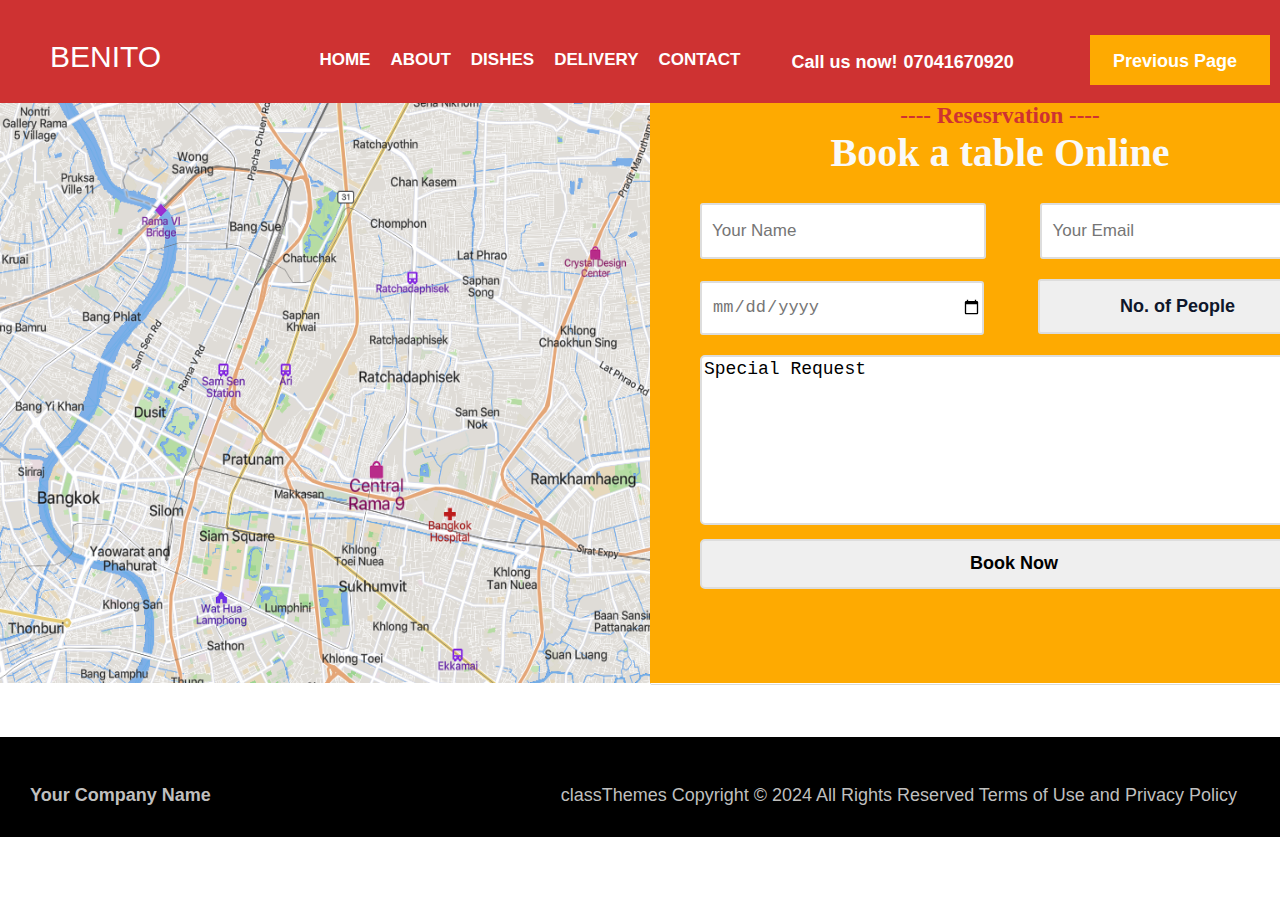
<file: My Project/form.html>
<!DOCTYPE html>
	<html>
	<head>
	<link rel="stylesheet" href="https://cdnjs.cloudflare.com/ajax/libs/font-awesome/6.6.0/css/all.min.css" integrity=
	"sha512-Kc323vGBEqzTmouAECnVceyQqyqdsSiqLQISBL29aUW4U/M7pSPA/gEUZQqv1cwx4OnYxTxve5UMg5GT6L4JJg==" 
	crossorigin="anonymous" referrerpolicy="no-referrer" />
	<link rel="preconnect" href="https://fonts.googleapis.com">
	<link rel="preconnect" href="https://fonts.gstatic.com" crossorigin>
	<link href="https://fonts.googleapis.com/css2?family=Poppins:ital,wght@0,100;0,200;0,300;0,400;0,500;
	0,600;0,700;0,800;0,900;1,100;1,200;1,300;1,400;1,500;1,600;1,700;1,800;1,900&display=swap" rel="stylesheet">
	<link rel="stylesheet" href="form.css">
	<title>About Us</title>

	</head>

	<body>

<div class="header">
<div class="logo">
<h1>Benito<i class="fa-solid fa-bowl-food"></i></h1>
</div>

<div class="nav">
<ul>
<li><a href="index.html">Home</a></li>
	<li><a href="About.html">About</a></li>
	<li><a href="Dishes.html">Dishes</a></li>
	<li><a href="Delivery.html">Delivery</a></li>
<li><a href="Contact.html">Contact</a></li>
</ul>
</div>

<div class="contact-header">
<h1>Call us now!<i class="fa-solid fa-phone"></i>07041670920</h1>
</div>

<div class="button-header">
<button><a href="index.html">Previous Page</a><i class="fa-solid fa-right-to-bracket"></i></button>
</div>

</div>


<div class="element">
<div class="element-map">
<img src="map.png">
</div>

	<div class="form">
	<form onsubmit="return register()" name="myform">
	<p>---- Resesrvation ----</p>
	<h1>Book a table Online</h1>
	<input type="text" name="text" placeholder="Your Name"> <input type="email" name="email" placeholder="Your Email"> <br>
	<input type="date" name="date" placeholder="Date and Time"> 
	<select>
	<option>No. of People</option>
	<option>People 1</option>
	<option>People 2</option>
	<option>People 3</option>
	</select>
	<textarea>Special Request</textarea><br>
	<button>Book Now</button>
	</form>
	</div>

	</div>

		<div class="footer">

		<div class="footer-element">
		<h3>Your Company Name</h3>
		</div>

		<div class="footer-icon">
		<i class="fa-brands fa-square-facebook"></i>
		<i class="fa-brands fa-twitter"></i>
		<i class="fa-brands fa-instagram"></i>
		<i class="fa-brands fa-google"></i>
		</div>

		<div class="footer-text">
		<p>classThemes Copyright &copy; 2024 All Rights Reserved Terms of Use and Privacy Policy</p>
		</div>

		</div> 

<script "text/javascript">
function register(){

let name = document.forms["myform"]["text"].value;
let email = document.forms["myform"]["email"].value;
let date = document.forms["myform"]["date"].value;

	if(name === ""){
	alert("Name must be filled out");
	return false;
	}

	if(email === "" || !email.includes("@")){
	alert("Enter correct email");
	return false;
	}

	if(date === ""){
	alert("Date must be chosen");
	return false;
	}

	alert("Booking Successful");
	return true;
}

</script>

</body>
</html>
</file>
<file: My Project/index.css>
body{
		margin:0;
		padding:0;
		overflow-x:hidden;
		box-sizing:border-box;
		font-family:'Popppins', sans-serif;
	}

.header{
	display:flex;
	justify-content:space-between;
	background-color:#CE3232;
	width:100%;
	padding-bottom:7px;
	position:sticky;
	top:0;
	left:0;
	z-index:999;
}

.logo h1{
	color:#fff;
	margin-top:40px;
	margin-left:20px;
	font-size:30px;
	font-weight:500;
	text-transform:uppercase;
}

.logo i{
	margin-left:7px;
	font-size:30px;
	color:#FEAA01;
}

@media screen and (max-width:790px){
	.logo h1{
	font-size:25px;
	margin-top:20px;
	margin-left:-15px;	
	}
	.logo i{
	font-size:25px;
	margin-top:3px;
	margin-left:10px;
}

}
		
 :root{
--body-color:#e4e9f7;
--nav-color:navy;
--text-color:#fff;

} 


/* nav{
position: fixed;
top: 0;
left: 0;
height: 70px;
width: 100%;
background-color: var(--nav-color);
z-index:100;
} */

.logo-bar{
position: relative;
height: 100%;
max-width: 1000px;
width: 100%;
margin: 0 auto;
padding: 0 30px;
display: flex;
align-items: center;
justify-content: space-between;
}

.logo-bar .siderbaropen{
color:#fff;
font-size:25px;
padding:5px;
cursor:pointer;
display:none;
}

.nav-links{
display: flex;
align-items: center;
}

.nav-links li{
list-style-type: none;
margin: 0 5px;
}
.nav-links li a{
text-decoration: none;
position: relative;
font-size: 17px;
font-weight: 600;
color: var(--text-color);
padding: 10px;
}

nav .logo-bar .logo a{
font-size: 25px;
text-decoration: none;
font-weight: 600;
color: lightblue;
}

.order .logo-toggle{
	display:none;
}

.nav-links ul{
	list-style-type:none;
	margin-left:20px;
	margin-top:40px;
	display:flex;
	flex-direction:row;
}

.nav-links li{
	display:inline;
	margin:0px;
}

.nav-links li a{
	text-decoration:none;
	text-transform:uppercase;
	font-size:17px;
	font-weight:bold;
	color:#fff;
	cursor:pointer;
}

.nav-links li a:hover{
	cursor:pointer;
	color:#FEAA01;
	transition:all 0.3s ease;
}

.nav-links #active{
	color:#FEAA01;
}

@media(max-width:790px){
	.nav-links ul{
		flex-direction:column;
		margin-left:-40px;
	}
	
	.nav-links li a{
	text-align:center;
}
}

@media(max-width:790px){
 .order{
	position:fixed;
	height:100%;
	width:300px;
	top:0;
	left:-100%;
	background-color:#CE3232; /*#18191a */
	padding:20px;
	z-index:100;
	transition:all 0.4s;
 }
 
nav.active .order{
	left:-0%;

}


.logo-bar .nav-links{
	flex-direction:column;
	padding-top:30px;
}

.nav-links li a{
display:block;
margin-top:20px;
}

.order .logo-toggle{
display:block;
width:100%;
display:flex;
justify-content:space-between;
align-items:center;
}

.order  .logo-toggle .siderbarclose{
color:#fff;
font-size:24px;
cursor:pointer;
display:block;
}

.logo-bar .siderbaropen{
color:#fff;
font-size:25px;
padding:5px;
cursor:pointer;
display:block;
}


}

.contact-header h1{
	font-size:18px;
	font-weight:600;
	margin-left:90px;
	margin-top:50px;
	color:#fff;
}

.contact-header i{
	font-size:20px;
	margin:0 3px;
}

@media screen and (max-width:790px){
	.contact-header{
		width:100%;
	}
	
	.contact-header h1{
		margin-left:45px;
		margin-top:20px;
		font-size:16px;
	}

		.contact-header i{
		font-size:16px;
	}

}

.button-header button{
	margin-right:10px;
	margin-left:75px;
	margin-top:35px;
	width:180px;
	height:50px;
	font-size:18px;
	font-weight:600;
	color:#fff;
	cursor:pointer;
	background-color:#FEAA01;
	border:none;
}

.button-header a{
	text-decoration:none;
	color:#fff;
}

.button-header i{
	font-size:20px;
	margin-left:10px;
}

.button-header button:hover{
	background-color:#000;
	transition:all 0.3s ease;
}
		@media screen and (max-width:790px){
			.button-header button{
			margin-left:-50px;
			margin-right:3px;
			margin-top:15px;
			font-size:16px;
			width:150px;
		}
		.button-header i{
	font-size:15px;
	margin-left:3px;
}
		
	}
	
		.banner-container{
	font-family:sans-serif;
	position:relative;
	width:100%;
	overflow:hidden;
	margin:auto;
	background-color:#ddd;
	}

	.banner{
	position:relative;
	width:100%;
	height:500px;
	display:none;  
	}

	.banner img{
	position:absolute;
	height:100%;
	width:100%;
	z-index:1;
	left:0;
	}

	.banner h1{
	position:absolute;
	left:43%;
	top:10%;
	transform:translate(-50%,50%);
	z-index:3;
	color:#fff;
	font-weight:800;
	font-size:35px;
	text-transform:uppercase;
	}
	
	.banner p{
	margin-top:7px;
	position:absolute;
	left:59%;
	top:55%;
	transform:translate(-50%,-50%);
	z-index:3;
	color:#fff;
	font-size:18px;
	width:80%;
	font-weight:600;
	text-align:justify;
	}

	.banner button{
	margin-top:-30px;
	position:absolute;
	top:80%;
	text-transform:uppercase;
	transform:translate(-50%,-50%);
	left:26%;
	z-index:2;
	background-color:#CE3232;
	border-radius:10px;
	border:none;
	padding:15px;
	}
	
		.banner button:hover{
		background-color:#FEAA01;
		border:1.5px solid #fff;
		color:#F9F9F9;
		transition:all 0.3s ease;
	}

	.banner button a{
		color:#fff;
		text-decoration:none;
		font-size:18px;
		font-weight:600;
	}
	
	.overlay{
	position:absolute;
	top:0;
	left:0;
	width:100%;
	height:100%;
	background-color:rgba(0,0,0,0.3);
	z-index:2;
	}
	
	.banner-container button.prev,
	.banner-container button.next{
	z-index:5;
	position:absolute;
	top:45%;
	padding:10px 15px;
	background-color:#CE3232;
	color:#fff;
	font-size:20px;
	border:none;
	cursor:pointer;
	border-radius:10px;
	}

	.banner-container button.prev{
	left:30px;
	}

	.banner-container button.prev:hover{
			background-color:#FEAA01;
		border:1.5px solid #fff;
		color:#F9F9F9;
		transition:all 0.3s ease;
	}

	.banner-container button.next{
	right:30px;
	}
	
	.banner-container button.next:hover{
		background-color:#FEAA01;
		border:1.5px solid #fff;
		color:#F9F9F9;
		transition:all 0.3s ease;
	}
	
	@media (max-width:790px){
		.banner{
			height:400px;
		}
		
	.banner-container button.prev,
	.banner-container button.next{
	font-size:15px;
	}
		
	.banner-container button.prev{
	left:5px;
	}
	
	.banner-container button.next{
	right:5px;
	}
	
	.banner h1{
		left:40%;
		font-size:28px;
		font-weight:500;
		top:0;
	}
	
		.banner p{
		font-size:12px;
		font-weight:600;
		top:49%;
		left:50%;
	}
	
		.banner button{
	left:28%;
	margin-top:-45px;
	padding:15px;
	}

	.banner button a{
		font-size:17px;
		font-weight:600;
	}
	
	
	}

.container{
	display:flex;
	justify-content:space-between;
	margin-top:40px;
}

.container-text{
	margin-left:50px;
}

.container-text h4{
	color:#ddd;
	padding:3px 0;
	font-size:17px;
	font-weight:700;
}

.container-text h1{
	color:#353535;
	font-size:30px;
	font-weight:800;
}

.container-text p{
	color:#CED2DC;
	font-size:18px;
	font-weight:400;
}

@media screen and (max-width:790px){
	.container{
	flex-direction:column;	
	}
	
.container-text p{
	font-size:13px;
	font-weight:600;
}

.container-image img{
	margin-left:-70px;
}

}

.container-image img{
	width:600px;
	height:400px;
	margin-right:55px;
	padding-top:30px;
}

.body{
	margin-top:10px;
	background-color:#F9F9F9;
	padding-bottom:150px;
	width:100%;
	height:800px;
}

.body-text{
	text-align:center;
}

.body-text h2{
	color:#353535;
	padding-top:100px;
	font-size:35px;
	font-weight:800;
}

.body-text p{
	color:#BFBDBD;
	font-size:17px;
	font-weight:700;
	margin-top:-15px;
}

.body-image{
	margin-left:20px;
	float:left;
	padding-top:30px;
}

.body-image img{
	padding-left:5%;
	margin:0 5px;
	width:400px;
	height:500px;
}

.body-image h2{
	padding-top:20px;
	font-size:25px;
	font-weight:700;
	margin-left:37%;
	color:#454545;
}

.body-image h3{
	margin-top:-15px;
	font-size:17px;
	font-weight:800;
	margin-left:38%;
	color:#BFBDBD;
}

@media screen and (max-width:790px){
.body{
	height:1950px;
}
	
.body-image img{
	width:450px;
	height:450px;
	margin-left:-25px;
}

.body-image h2{
margin-left:140px;
}

.body-image h3{
margin-left:150px;
}

}

	.menu{
		margin-left:3px;
		padding-top:75px;
	}

	.menu h2{
		text-align:center;
		font-size:32px;
		font-weight:600;
		color:#353535;
	}

	.menu h3{
		text-transform:uppercase;
		text-align:center;
		color:#BFBDBD;
		margin-top:-15px; 
		font-size:14px;
		font-weight:bold;
	}


	.menu-image{
		margin-left:35px;
		float:left;
		margin-top:-35px;
	}

	.menu-text img{
		margin-top:50px; 
		width:400px;
		height:300px;
	}

	.menu-text h4{
		margin-left:30px;
		margin-top:20px; 
		font-size:25px;
		font-weight:600;
	}

	.menu-text h5{
		margin-left:30px;
		margin-top:-20px; 
		text-transform:uppercase;
		color:#BFBDBD;
		font-size:14px;
		font-weight:600;
	}

	.menu-text h1{
		font-size:25px;
		font-weight:600;
		margin-top:-65px; 
		margin-left:320px;
	}

	@media screen and (max-width:790px){
	.menu {
		margin-left:7px;
	}

	}

	.container-content{
	margin-left:20px;
	float:left;
	}

	.container-content img{
		padding-top:70px;
		margin-left:35px;
		width:550px;
		height:400px;
	}

	.container-content form{
		margin-left:170px;
		margin-bottom:100px;
	}


	.container-content form h1{
		color:#353535;
		font-size:35px;
		font-weight:600;
	}

	.container-content form label{
	color:#AFAFAF;
	font-size:16px;
	font-weight:100;
	gap:10px;
	margin-left:3px;
	padding:10px 0;
	margin-left:7px;
	}

	.container-content form input{
	padding:10px 0;
	border:1px solid #DDDDDD;
	width:400px;
	}

	.container-content form textarea{
		resize:none;
		width:400px;
		height:120px;
		font-size:14px;
		font-weight:400;
	}

	.container-content form button{
		border:none;
		width:400px;
		height:40px;
		font-size:17px;
		font-weight:550;
		text-align:center;
		color:#fff;
		background-color:#FEAA01;
		cursor:pointer;
	}
	
	.container-content form button:hover{
		background-color:#CE3232;
		border:1.5px solid #000;
		cursor:pointer;
		transition:all 0.3s ease;
	}

@media screen and (max-width:790px){
.container-content img{
	width:450px;
	height:400px;
	margin-left:-3px;
}

.container-content form{
	margin-top:70px;
	margin-left:-5px;
}

.container-content form input{
width:450px;
}

.container-content form textarea{
	width:445px;
}

.container-content form button{
	width:450px;
}

}

		.footer{
			padding-top:-300px;
			width:100%;
			height:320px;
			display:flex;
			flex-direction:column;
			justify-content:center;
			align-items:center;
			overflow-y:hidden;
			background-color:#000;
		}

		.findus{
			margin:10px 0;
			gap:20px;
			margin-right:1100px;
		}

		.findus h1{
			font-size:30px;
			font-weight:600;
			color:#BFBFBE;
		}

		.findus p{
			font-size:17px;
			font-weight:550;
			color:#BFBFBE;
		}

		.reservation{
			margin-top:-165px;
			margin-right:500px;
			font-size:18px;
			font-weight:600;
		}

		.reservation h1{
			font-size:30px;
			font-weight:600;
			color:#BFBFBE;
		}

		.reservation p{
			font-size:17px;
			font-weight:550;
			color:#BFBFBE;
		}


		.footer-banner{
			margin-top:-220px;
			margin-left:200px;
		}


		.footer-banner-image img{
			width:350px;
			height:270px;
			border-radius:10px;
			position:relative;
			z-index:1;
		}

		.footer-overlay{
			background-color:rgba(0,0,0,0.75);
			width:100%;
			height:272px;
			position:relative;
			top:0;
			left:0;
			margin-top:-275px;
			border-radius:10px;
			z-index:2;
		}

		.footer-banner-text{
			margin-top:-250px;
			color:#fff;
			margin-left:70px;
			position:relative;
			z-index:3;
		}

		.footer-banner-text h1{
			font-size:29px;
			font-weight:600;
			margin-top:-30px;
		}

		.footer-banner-text h2{
			font-size:20px;
			font-weight:400;
			margin-top:5px;
		}

		.footer-banner-text p{
			color:#BFBFBE;
			font-size:18px;
			font-weight:400;
			margin-top:-10px;
		}

		.footer-icon{
			overflow-y:hidden;
			margin-left:900px;
			margin-top:-200px;
		}

		.footer-icon i{
			font-size:20px;
			margin:0 10px;
			text-align:center;
			color:#BFBFBE;
		}

		.footer-icon i:hover{
			color:#FEAA01;
			transition:all 0.2s ease;
		}

		.footer-icon p{
			margin-left:5px;
			font-size:18px;
			color:#BFBFBE;
			font-weight:400;
		}

		.footer-icon h3{
			margin-top:-10px;
			margin-left:5px;
			font-size:17px;
			color:#BFBFBE;
			font-weight:550;
		}

		.footer-icon h4{
			margin-left:5px;
			font-size:17px;
			color:#BFBFBE;
			font-weight:550;
		}

			@media screen and (max-width:790px){
			.footer{
				justify-content:space-around;
				width:100%;
				height:500px;
			}

			.reservation{
				margin-top:-400px;
				margin-bottom:50px;
				margin-right:270px;
				font-size:20px;
				font-weight:600;
			}

			.findus{
				margin-top:300px;
				margin-right:220px;
			}

			.footer-banner{
				margin-bottom:50px;
				margin-top:-250px;
				margin-left:250px;
			}

			.footer-banner-image img{
				width:200px;
				height:200px;
			}

			.footer-overlay{
				height:280px;
			}

			.footer-banner-text{
				margin-top:-180px;
				margin-left:10px;
			}

			.footer-banner-text h1{
				font-size:21px;
			}

			.footer-banner-text h2{
				font-size:16px;
			}

			.footer-banner-text p{
				font-size:16px;
			}

			.footer-icon{
				margin-left:230px;
				margin-top:-50px;
			}

			}
</file>
<file: My Project/About.css>
body{
		margin:0;
		padding:0;
		overflow-x:hidden;
		box-sizing:border-box;
		font-family:'Popppins', sans-serif;
	}

.header{
	display:flex;
	justify-content:space-between;
	background-color:#CE3232;
	width:100%;
	padding-bottom:7px;
	position:sticky;
	top:0;
	left:0;
	z-index:999;
}

.logo h1{
	color:#fff;
	margin-top:40px;
	margin-left:20px;
	font-size:30px;
	font-weight:500;
	text-transform:uppercase;
}

.logo i{
	margin-left:7px;
	font-size:30px;
	color:#FEAA01;
}

@media screen and (max-width:790px){
	.logo h1{
	font-size:25px;
	margin-top:20px;
	margin-left:-15px;	
	}
	.logo i{
	font-size:25px;
	margin-top:3px;
	margin-left:10px;
}

}
		
 :root{
--body-color:#e4e9f7;
--nav-color:navy;
--text-color:#fff;

} 


/* nav{
position: fixed;
top: 0;
left: 0;
height: 70px;
width: 100%;
background-color: var(--nav-color);
z-index:100;
} */

.logo-bar{
position: relative;
height: 100%;
max-width: 1000px;
width: 100%;
margin: 0 auto;
padding: 0 30px;
display: flex;
align-items: center;
justify-content: space-between;
}

.logo-bar .siderbaropen{
color:#fff;
font-size:25px;
padding:5px;
cursor:pointer;
display:none;
}

.nav-links{
display: flex;
align-items: center;
}

.nav-links li{
list-style-type: none;
margin: 0 5px;
}
.nav-links li a{
text-decoration: none;
position: relative;
font-size: 17px;
font-weight: 600;
color: var(--text-color);
padding: 10px;
}

nav .logo-bar .logo a{
font-size: 25px;
text-decoration: none;
font-weight: 600;
color: lightblue;
}

.order .logo-toggle{
	display:none;
}

.nav-links ul{
	list-style-type:none;
	margin-left:20px;
	margin-top:40px;
	display:flex;
	flex-direction:row;
}

.nav-links li{
	display:inline;
	margin:0px;
}

.nav-links li a{
	text-decoration:none;
	text-transform:uppercase;
	font-size:17px;
	font-weight:bold;
	color:#fff;
	cursor:pointer;
}

.nav-links li a:hover{
	cursor:pointer;
	color:#FEAA01;
	transition:all 0.3s ease;
}

.nav-links #active{
	color:#FEAA01;
}

@media(max-width:790px){
	.nav-links ul{
		flex-direction:column;
		margin-left:-40px;
	}
	
	.nav-links li a{
	text-align:center;
}
}

@media(max-width:790px){
 .order{
	position:fixed;
	height:100%;
	width:300px;
	top:0;
	left:-100%;
	background-color:#CE3232; /*#18191a */
	padding:20px;
	z-index:100;
	transition:all 0.4s;
 }
 
nav.active .order{
	left:-0%;

}


.logo-bar .nav-links{
	flex-direction:column;
	padding-top:30px;
}

.nav-links li a{
display:block;
margin-top:20px;
}

.order .logo-toggle{
display:block;
width:100%;
display:flex;
justify-content:space-between;
align-items:center;
}

.order  .logo-toggle .siderbarclose{
color:#fff;
font-size:24px;
cursor:pointer;
display:block;
}

.logo-bar .siderbaropen{
color:#fff;
font-size:25px;
padding:5px;
cursor:pointer;
display:block;
}


}

.contact-header h1{
	font-size:18px;
	font-weight:600;
	margin-left:90px;
	margin-top:50px;
	color:#fff;
}

.contact-header i{
	font-size:20px;
	margin:0 3px;
}

@media screen and (max-width:790px){
	.contact-header{
		width:100%;
	}
	
	.contact-header h1{
		margin-left:45px;
		margin-top:20px;
		font-size:16px;
	}

		.contact-header i{
		font-size:16px;
	}

}

.button-header button{
	margin-right:10px;
	margin-left:75px;
	margin-top:35px;
	width:180px;
	height:50px;
	font-size:18px;
	font-weight:600;
	color:#fff;
	cursor:pointer;
	background-color:#FEAA01;
	border:none;
}

.button-header a{
	text-decoration:none;
	color:#fff;
}

.button-header i{
	font-size:20px;
	margin-left:10px;
}

.button-header button:hover{
	background-color:#000;
	transition:all 0.3s ease;
}
		@media screen and (max-width:790px){
			.button-header button{
			margin-left:-50px;
			margin-right:3px;
			margin-top:15px;
			font-size:16px;
			width:150px;
		}
		.button-header i{
	font-size:15px;
	margin-left:3px;
}
		
	}

.body{
	display:flex;
	justify-content:space-between;
}

.body-text{
	margin-left:50px;
}

.body-text h4{
	color:#ddd;
	padding:3px 0;
	font-size:17px;
	font-weight:700;
}

.body-text h1{
	color:#353535;
	font-size:30px;
	font-weight:800;
}

.body-text p{
	color:#CED2DC;
	font-size:18px;
	font-weight:400;
}

@media screen and (max-width:790px){
	.body{
	flex-direction:column;	
	}
	
.body-text p{
	font-size:13px;
	font-weight:600;
}

.body-image img{
	margin-left:-70px;
}

}

.body-image img{
	width:600px;
	height:400px;
	margin-right:55px;
	padding-top:30px;
}



.column{
	margin-top:200px;
	padding-bottom:50px;
	background-color:#F9F9F9;
	width:100%;
	height:450px;
}

.row{
	text-align:center;
}

.row h1{
margin-top:-150px;
padding-top:70px;
color:#0F172B;
font-size:30px;
font-weight:600;
text-transform:uppercase;
}

.row p{
	font-size:17px;
	font-weight:800;
	color:#666565;
	margin-top:-15px;
	margin-bottom:30px;
}

.container{
	cursor:pointer;
	float:left;
	background-color:#fff;
	width:300px;
	height:250px;
	margin:5px;
	margin-left:26px;
	box-shadow:2px 2px 2px #fff, 1px 1px 1px #fff;
	transition-property:width;
}

.container:hover{
	width:305px;
	background-color:#CE3232;
	transition:all 0.35s ease;
}

.container i{
	color:#FEA116;
	font-size:40px;
	margin-left:25px;
	margin-top:25px;
}

.container h1{
	color:#ddd;
	margin-left:25px;
	font-size:23px;
	font-weight:800;
}

.container p{
	color:#CECECE;
	margin-left:25px;
	font-size:18px;
	font-weight:700;
	text-align:justify;
}

@media screen and (max-width:790px){
	.column{
		margin-bottom:100px;
		height:1300px;
	}

	.container{
		margin:5px 0 20px 90px;
	}
	
	.container:hover{
	height:260px;
	background-color:#CE3232;
	transition:all 0.35s ease;
}
	
}



.testimonials{
	width:100%;
	margin-top:75px;
}

.testimonials h4{
	font-family:cursive;
	font-size:23px;
	font-weight:600;
	text-align:center;
	color:#FEAA01;
}

.testimonials h1{
	font-family:cursive;
	font-size:40px;
	font-weight:600;
	text-align:center;
	margin-top:-23px;
	color:#0F172B;
}

.testimonials-text{
	float:left;
	background-color:#fff;
	width:400px;
	height:250px;
	margin-left:35px;
	border:1px solid #ddd;
	box-shadow:1px 1px 1px #fff, 1px 1px 1px #fff; 
	margin-bottom:70px;
} 

.testimonials-text i{
	color:#FEAA01;
	font-size:45px;
	margin-top:20px;
	margin-left:30px;
}

.testimonials-text p{
	color:#B8B7B7;
	margin-left:30px;
	font-size:18px;
	font-weight:400;
	text-align:justify;
}

.testimonials-image img{
	border:none;
	border-radius:50%;
	width:50px;
	height:50px;
	margin-top:10px;
	margin-left:30px;
}

.testimonials-info{
	margin-left:27%;
	margin-top:-80px;
}

.testimonials-info h2{
	margin-top:30px;
	font-size:23px;
	font-weight:600;
	color:#0F172B;
}

.testimonials-info h3{
	margin-top:-17px;
	font-size:17px;
	font-weight:400;
	color:#ACABAB;
}

@media screen and (max-width:790px){
	.testimonials{
	width:100%;
}
.testimonials-text{
	margin:0 0 30px 40px;
	}
}


		.footer{
			padding-top:-300px;
			width:100%;
			height:320px;
			display:flex;
			flex-direction:column;
			justify-content:center;
			align-items:center;
			overflow-y:hidden;
			background-color:#000;
		}

		.findus{
			margin:10px 0;
			gap:20px;
			margin-right:1100px;
		}

		.findus h1{
			font-size:30px;
			font-weight:600;
			color:#BFBFBE;
		}

		.findus p{
			font-size:17px;
			font-weight:550;
			color:#BFBFBE;
		}

		.reservation{
			margin-top:-165px;
			margin-right:500px;
			font-size:18px;
			font-weight:600;
		}

		.reservation h1{
			font-size:30px;
			font-weight:600;
			color:#BFBFBE;
		}

		.reservation p{
			font-size:17px;
			font-weight:550;
			color:#BFBFBE;
		}


		.footer-banner{
			margin-top:-220px;
			margin-left:200px;
		}


		.footer-banner-image img{
			width:350px;
			height:270px;
			border-radius:10px;
			position:relative;
			z-index:1;
		}

		.footer-overlay{
			background-color:rgba(0,0,0,0.75);
			width:100%;
			height:272px;
			position:relative;
			top:0;
			left:0;
			margin-top:-275px;
			border-radius:10px;
			z-index:2;
		}

		.footer-banner-text{
			margin-top:-250px;
			color:#fff;
			margin-left:70px;
			position:relative;
			z-index:3;
		}

		.footer-banner-text h1{
			font-size:29px;
			font-weight:600;
			margin-top:-30px;
		}

		.footer-banner-text h2{
			font-size:20px;
			font-weight:400;
			margin-top:5px;
		}

		.footer-banner-text p{
			color:#BFBFBE;
			font-size:18px;
			font-weight:400;
			margin-top:-10px;
		}

		.footer-icon{
			overflow-y:hidden;
			margin-left:900px;
			margin-top:-200px;
		}

		.footer-icon i{
			font-size:20px;
			margin:0 10px;
			text-align:center;
			color:#BFBFBE;
		}

		.footer-icon i:hover{
			color:#FEAA01;
			transition:all 0.2s ease;
		}

		.footer-icon p{
			margin-left:5px;
			font-size:18px;
			color:#BFBFBE;
			font-weight:400;
		}

		.footer-icon h3{
			margin-top:-10px;
			margin-left:5px;
			font-size:17px;
			color:#BFBFBE;
			font-weight:550;
		}

		.footer-icon h4{
			margin-left:5px;
			font-size:17px;
			color:#BFBFBE;
			font-weight:550;
		}

			@media screen and (max-width:790px){
			.footer{
				justify-content:space-around;
				width:100%;
				height:500px;
			}

			.reservation{
				margin-top:-400px;
				margin-bottom:50px;
				margin-right:270px;
				font-size:20px;
				font-weight:600;
			}

			.findus{
				margin-top:300px;
				margin-right:220px;
			}

			.footer-banner{
				margin-bottom:50px;
				margin-top:-250px;
				margin-left:250px;
			}

			.footer-banner-image img{
				width:200px;
				height:200px;
			}

			.footer-overlay{
				height:280px;
			}

			.footer-banner-text{
				margin-top:-180px;
				margin-left:10px;
			}

			.footer-banner-text h1{
				font-size:21px;
			}

			.footer-banner-text h2{
				font-size:16px;
			}

			.footer-banner-text p{
				font-size:16px;
			}

			.footer-icon{
				margin-left:230px;
				margin-top:-50px;
			}

			}
</file>
<file: My Project/Delivery.css>
body{
		margin:0;
		padding:0;
		overflow-x:hidden;
		box-sizing:border-box;
		font-family:'Popppins', sans-serif;
	}

.header{
	display:flex;
	justify-content:space-between;
	background-color:#CE3232;
	width:100%;
	padding-bottom:7px;
	position:sticky;
	top:0;
	left:0;
	z-index:999;
}

.logo h1{
	color:#fff;
	margin-top:40px;
	margin-left:20px;
	font-size:30px;
	font-weight:500;
	text-transform:uppercase;
}

.logo i{
	margin-left:7px;
	font-size:30px;
	color:#FEAA01;
}

@media screen and (max-width:790px){
	.logo h1{
	font-size:25px;
	margin-top:20px;
	margin-left:-15px;	
	}
	.logo i{
	font-size:25px;
	margin-top:3px;
	margin-left:10px;
}

}
		
 :root{
--body-color:#e4e9f7;
--nav-color:navy;
--text-color:#fff;

} 


/* nav{
position: fixed;
top: 0;
left: 0;
height: 70px;
width: 100%;
background-color: var(--nav-color);
z-index:100;
} */

.logo-bar{
position: relative;
height: 100%;
max-width: 1000px;
width: 100%;
margin: 0 auto;
padding: 0 30px;
display: flex;
align-items: center;
justify-content: space-between;
}

.logo-bar .siderbaropen{
color:#fff;
font-size:25px;
padding:5px;
cursor:pointer;
display:none;
}

.nav-links{
display: flex;
align-items: center;
}

.nav-links li{
list-style-type: none;
margin: 0 5px;
}
.nav-links li a{
text-decoration: none;
position: relative;
font-size: 17px;
font-weight: 600;
color: var(--text-color);
padding: 10px;
}

nav .logo-bar .logo a{
font-size: 25px;
text-decoration: none;
font-weight: 600;
color: lightblue;
}

.order .logo-toggle{
	display:none;
}

.nav-links ul{
	list-style-type:none;
	margin-left:20px;
	margin-top:40px;
	display:flex;
	flex-direction:row;
}

.nav-links li{
	display:inline;
	margin:0px;
}

.nav-links li a{
	text-decoration:none;
	text-transform:uppercase;
	font-size:17px;
	font-weight:bold;
	color:#fff;
	cursor:pointer;
}

.nav-links li a:hover{
	cursor:pointer;
	color:#FEAA01;
	transition:all 0.3s ease;
}

.nav-links #active{
	color:#FEAA01;
}

@media(max-width:790px){
	.nav-links ul{
		flex-direction:column;
		margin-left:-40px;
	}
	
	.nav-links li a{
	text-align:center;
}
}

@media(max-width:790px){
 .order{
	position:fixed;
	height:100%;
	width:300px;
	top:0;
	left:-100%;
	background-color:#CE3232; /*#18191a */
	padding:20px;
	z-index:100;
	transition:all 0.4s;
 }
 
nav.active .order{
	left:-0%;

}


.logo-bar .nav-links{
	flex-direction:column;
	padding-top:30px;
}

.nav-links li a{
display:block;
margin-top:20px;
}

.order .logo-toggle{
display:block;
width:100%;
display:flex;
justify-content:space-between;
align-items:center;
}

.order  .logo-toggle .siderbarclose{
color:#fff;
font-size:24px;
cursor:pointer;
display:block;
}

.logo-bar .siderbaropen{
color:#fff;
font-size:25px;
padding:5px;
cursor:pointer;
display:block;
}


}

.contact-header h1{
	font-size:18px;
	font-weight:600;
	margin-left:90px;
	margin-top:50px;
	color:#fff;
}

.contact-header i{
	font-size:20px;
	margin:0 3px;
}

@media screen and (max-width:790px){
	.contact-header{
		width:100%;
	}
	
	.contact-header h1{
		margin-left:45px;
		margin-top:20px;
		font-size:16px;
	}

		.contact-header i{
		font-size:16px;
	}

}

.button-header button{
	margin-right:10px;
	margin-left:75px;
	margin-top:35px;
	width:180px;
	height:50px;
	font-size:18px;
	font-weight:600;
	color:#fff;
	cursor:pointer;
	background-color:#FEAA01;
	border:none;
}

.button-header a{
	text-decoration:none;
	color:#fff;
}

.button-header i{
	font-size:20px;
	margin-left:10px;
}

.button-header button:hover{
	background-color:#000;
	transition:all 0.3s ease;
}
		@media screen and (max-width:790px){
			.button-header button{
			margin-left:-50px;
			margin-right:3px;
			margin-top:15px;
			font-size:16px;
			width:150px;
		}
		.button-header i{
	font-size:15px;
	margin-left:3px;
}
		
	}



@media screen and (max-width:790px){
	.container{
		width:100%;
		margin-left:-120px;
	}

	.container-content img{
	width:400px;
	height:300px;
}

	.container-element img{
	width:400px;
	height:300px;
}

	.container-footer{
	margin-left:-120px;
	}

	.container-row img{
	width:400px;
	height:300px;
}

	.container-column img{
	width:400px;
	height:300px;
}

}

.container{
	padding-left:120px;
	margin-top:-20px;
	display:flex;
	color:#000;
	border:none;
}

.container-content img{
	margin-left:5px;

}

.container-content{
	color:#0F172B;
	margin-left:50px;
	margin-top:10px;
}

.container-content h1{
	font-size:30px;
	font-weight:600;
}

.container-content p{
	font-size:17px;
	font-weight:600;
}

.container-content button{
	font-size:18px;
	font-weight:bold;
	width:200px;
	height:50px;
	border:none;
	color:#fff;
	background-color:#FEAA01;
	cursor:pointer;
}

.container-content button:hover{
	background-color:#CE3232;
	transition:all 0.3s ease;
	cursor:pointer;
}

.container-element img{
	margin-left:5px;

}

.container-element{
	color:#0F172B;
	margin-left:50px;
	margin-top:10px;
}

.container-element h1{
	font-size:30px;
	font-weight:600;
}

.container-element p{
	font-size:17px;
	font-weight:600;
}

.container-element button{
	font-size:18px;
	font-weight:bold;
	width:200px;
	height:50px;
	border:none;
	color:#fff;
	cursor:pointer;
	background-color:#FEAA01;
}

.container-element button:hover{
	background-color:#CE3232;
	cursor:pointer;
	transition:all 0.3s ease;
}

.container-footer{
	margin-top:50px;
	padding-left:120px;
	padding-bottom:170px;
	display:flex;
	color:#000;
	border:none;
}

.container-row img{
	margin-left:5px;

}

.container-row{
	color:#0F172B;
	margin-left:50px;
	margin-top:10px;
}

.container-row h1{
	font-size:30px;
	font-weight:600;
}

.container-row p{
	font-size:17px;
	font-weight:600;
}

.container-row button{
	font-size:18px;
	font-weight:bold;
	width:200px;
	height:50px;
	border:none;
	color:#fff;
	cursor:pointer;
	background-color:#FEAA01;
}

.container-row button:hover{
	background-color:#CE3232;
	transition:all 0.3s ease;
	cursor:pointer;
}

.container-column img{
	margin-left:5px;

}

.container-column{
	color:#0F172B;
	margin-left:50px;
	margin-top:10px;
}

.container-column h1{
	font-size:30px;
	font-weight:600;
}

.container-column p{
	font-size:17px;
	font-weight:600;
}

.container-column button{
	font-size:18px;
	font-weight:bold;
	width:200px;
	height:50px;
	border:none;
	color:#fff;
	background-color:#FEAA01;
	cursor:pointer;
}

.container-column button:hover{
	background-color:#CE3232;
	transition:all 0.3s ease;
	cursor:pointer;
}

@media screen and (max-width:790px){
.container-content{
	margin-left:40px;
}

	
.container-element{
	margin-left:-420px;
	margin-top:600px
}	
	
	.container-row{
		margin-left:40px;
	}
	
	
.container-column{
	margin-left:-420px;
	margin-top:600px
}	
	
	
}

		.footer{
			padding-top:-300px;
			width:100%;
			height:320px;
			display:flex;
			flex-direction:column;
			justify-content:center;
			align-items:center;
			overflow-y:hidden;
			background-color:#000;
		}

		.findus{
			margin:10px 0;
			gap:20px;
			margin-right:1100px;
		}

		.findus h1{
			font-size:30px;
			font-weight:600;
			color:#BFBFBE;
		}

		.findus p{
			font-size:17px;
			font-weight:550;
			color:#BFBFBE;
		}

		.reservation{
			margin-top:-165px;
			margin-right:500px;
			font-size:18px;
			font-weight:600;
		}

		.reservation h1{
			font-size:30px;
			font-weight:600;
			color:#BFBFBE;
		}

		.reservation p{
			font-size:17px;
			font-weight:550;
			color:#BFBFBE;
		}


		.footer-banner{
			margin-top:-220px;
			margin-left:200px;
		}


		.footer-banner-image img{
			width:350px;
			height:270px;
			border-radius:10px;
			position:relative;
			z-index:1;
		}

		.footer-overlay{
			background-color:rgba(0,0,0,0.75);
			width:100%;
			height:272px;
			position:relative;
			top:0;
			left:0;
			margin-top:-275px;
			border-radius:10px;
			z-index:2;
		}

		.footer-banner-text{
			margin-top:-250px;
			color:#fff;
			margin-left:70px;
			position:relative;
			z-index:3;
		}

		.footer-banner-text h1{
			font-size:29px;
			font-weight:600;
			margin-top:-30px;
		}

		.footer-banner-text h2{
			font-size:20px;
			font-weight:400;
			margin-top:5px;
		}

		.footer-banner-text p{
			color:#BFBFBE;
			font-size:18px;
			font-weight:400;
			margin-top:-10px;
		}

		.footer-icon{
			overflow-y:hidden;
			margin-left:900px;
			margin-top:-200px;
		}

		.footer-icon i{
			font-size:20px;
			margin:0 10px;
			text-align:center;
			color:#BFBFBE;
		}

		.footer-icon i:hover{
			color:#FEAA01;
			transition:all 0.2s ease;
		}

		.footer-icon p{
			margin-left:5px;
			font-size:18px;
			color:#BFBFBE;
			font-weight:400;
		}

		.footer-icon h3{
			margin-top:-10px;
			margin-left:5px;
			font-size:17px;
			color:#BFBFBE;
			font-weight:550;
		}

		.footer-icon h4{
			margin-left:5px;
			font-size:17px;
			color:#BFBFBE;
			font-weight:550;
		}

			@media screen and (max-width:790px){
			.footer{
				justify-content:space-around;
				width:100%;
				height:500px;
			}

			.reservation{
				margin-top:-400px;
				margin-bottom:50px;
				margin-right:270px;
				font-size:20px;
				font-weight:600;
			}

			.findus{
				margin-top:300px;
				margin-right:220px;
			}

			.footer-banner{
				margin-bottom:50px;
				margin-top:-250px;
				margin-left:250px;
			}

			.footer-banner-image img{
				width:200px;
				height:200px;
			}

			.footer-overlay{
				height:280px;
			}

			.footer-banner-text{
				margin-top:-180px;
				margin-left:10px;
			}

			.footer-banner-text h1{
				font-size:21px;
			}

			.footer-banner-text h2{
				font-size:16px;
			}

			.footer-banner-text p{
				font-size:16px;
			}

			.footer-icon{
				margin-left:230px;
				margin-top:-50px;
			}

			}
</file>
<file: My Project/Dishes.css>
body{
		margin:0;
		padding:0;
		overflow-x:hidden;
		box-sizing:border-box;
		font-family:'Popppins', sans-serif;
	}

.header{
	display:flex;
	justify-content:space-between;
	background-color:#CE3232;
	width:100%;
	padding-bottom:7px;
	position:sticky;
	top:0;
	left:0;
	z-index:999;
}

.logo h1{
	color:#fff;
	margin-top:40px;
	margin-left:20px;
	font-size:30px;
	font-weight:500;
	text-transform:uppercase;
}

.logo i{
	margin-left:7px;
	font-size:30px;
	color:#FEAA01;
}

@media screen and (max-width:790px){
	.logo h1{
	font-size:25px;
	margin-top:20px;
	margin-left:-15px;	
	}
	.logo i{
	font-size:25px;
	margin-top:3px;
	margin-left:10px;
}

}
		
 :root{
--body-color:#e4e9f7;
--nav-color:navy;
--text-color:#fff;

} 


/* nav{
position: fixed;
top: 0;
left: 0;
height: 70px;
width: 100%;
background-color: var(--nav-color);
z-index:100;
} */

.logo-bar{
position: relative;
height: 100%;
max-width: 1000px;
width: 100%;
margin: 0 auto;
padding: 0 30px;
display: flex;
align-items: center;
justify-content: space-between;
}

.logo-bar .siderbaropen{
color:#fff;
font-size:25px;
padding:5px;
cursor:pointer;
display:none;
}

.nav-links{
display: flex;
align-items: center;
}

.nav-links li{
list-style-type: none;
margin: 0 5px;
}
.nav-links li a{
text-decoration: none;
position: relative;
font-size: 17px;
font-weight: 600;
color: var(--text-color);
padding: 10px;
}

nav .logo-bar .logo a{
font-size: 25px;
text-decoration: none;
font-weight: 600;
color: lightblue;
}

.order .logo-toggle{
	display:none;
}

.nav-links ul{
	list-style-type:none;
	margin-left:20px;
	margin-top:40px;
	display:flex;
	flex-direction:row;
}

.nav-links li{
	display:inline;
	margin:0px;
}

.nav-links li a{
	text-decoration:none;
	text-transform:uppercase;
	font-size:17px;
	font-weight:bold;
	color:#fff;
	cursor:pointer;
}

.nav-links li a:hover{
	cursor:pointer;
	color:#FEAA01;
	transition:all 0.3s ease;
}

.nav-links #active{
	color:#FEAA01;
}

@media(max-width:790px){
	.nav-links ul{
		flex-direction:column;
		margin-left:-40px;
	}
	
	.nav-links li a{
	text-align:center;
}
}

@media(max-width:790px){
 .order{
	position:fixed;
	height:100%;
	width:300px;
	top:0;
	left:-100%;
	background-color:#CE3232; /*#18191a */
	padding:20px;
	z-index:100;
	transition:all 0.4s;
 }
 
nav.active .order{
	left:-0%;

}


.logo-bar .nav-links{
	flex-direction:column;
	padding-top:30px;
}

.nav-links li a{
display:block;
margin-top:20px;
}

.order .logo-toggle{
display:block;
width:100%;
display:flex;
justify-content:space-between;
align-items:center;
}

.order  .logo-toggle .siderbarclose{
color:#fff;
font-size:24px;
cursor:pointer;
display:block;
}

.logo-bar .siderbaropen{
color:#fff;
font-size:25px;
padding:5px;
cursor:pointer;
display:block;
}


}

.contact-header h1{
	font-size:18px;
	font-weight:600;
	margin-left:90px;
	margin-top:50px;
	color:#fff;
}

.contact-header i{
	font-size:20px;
	margin:0 3px;
}

@media screen and (max-width:790px){
	.contact-header{
		width:100%;
	}
	
	.contact-header h1{
		margin-left:45px;
		margin-top:20px;
		font-size:16px;
	}

		.contact-header i{
		font-size:16px;
	}

}

.button-header button{
	margin-right:10px;
	margin-left:75px;
	margin-top:35px;
	width:180px;
	height:50px;
	font-size:18px;
	font-weight:600;
	color:#fff;
	cursor:pointer;
	background-color:#FEAA01;
	border:none;
}

.button-header a{
	text-decoration:none;
	color:#fff;
}

.button-header i{
	font-size:20px;
	margin-left:10px;
}

.button-header button:hover{
	background-color:#000;
	transition:all 0.3s ease;
}
		@media screen and (max-width:790px){
			.button-header button{
			margin-left:-50px;
			margin-right:3px;
			margin-top:15px;
			font-size:16px;
			width:150px;
		}
		.button-header i{
	font-size:15px;
	margin-left:3px;
}
		
	}

.body{
	background-color:#F9F9F9;
	padding-bottom:150px;
	width:100%;
	height:800px;
	margin-top:-30px;
}

.body-text{
	text-align:center;
}

.body-text h2{
	color:#353535;
	padding-top:70px;
	font-size:35px;
	font-weight:800;
}

.body-text p{
	color:#BFBDBD;
	font-size:17px;
	font-weight:700;
	margin-top:-15px;
}

.body-image{
	margin-left:20px;
	float:left;
	padding-top:30px;
}

.body-image img{
	padding-left:5%;
	margin:0 5px;
	width:400px;
	height:500px;
}

.body-image h2{
	padding-top:20px;
	font-size:25px;
	font-weight:700;
	margin-left:37%;
	color:#454545;
}

.body-image h3{
	margin-top:-15px;
	font-size:17px;
	font-weight:800;
	margin-left:38%;
	color:#BFBDBD;
}

@media screen and (max-width:790px){
.body{
	height:1900px;
}
	
.body-image img{
	width:450px;
	height:450px;
	margin-left:-25px;
}

.body-image h2{
margin-left:140px;
}

.body-image h3{
margin-left:150px;
}

}

	.menu{
		margin-left:3px;
		padding-top:75px;
	}

	.menu h2{
		text-align:center;
		font-size:32px;
		font-weight:600;
		color:#353535;
	}

	.menu h3{
		text-transform:uppercase;
		text-align:center;
		color:#BFBDBD;
		margin-top:-15px; 
		font-size:14px;
		font-weight:bold;
	}


	.menu-image{
		margin-left:35px;
		float:left;
		margin-top:-35px;
	}

	.menu-text img{
		margin-top:50px; 
		width:400px;
		height:300px;
	}

	.menu-text h4{
		margin-left:30px;
		margin-top:20px; 
		font-size:25px;
		font-weight:600;
	}

	.menu-text h5{
		margin-left:30px;
		margin-top:-20px; 
		text-transform:uppercase;
		color:#BFBDBD;
		font-size:14px;
		font-weight:600;
	}

	.menu-text h1{
		font-size:25px;
		font-weight:600;
		margin-top:-65px; 
		margin-left:320px;
	}

	@media screen and (max-width:790px){
	.menu {
		margin-left:7px;
	}

	}
	
.container{
	float:left;
	margin:60px 0;
	}

.container-text{
	margin-left:50px;
}

.container-text h4{
	color:#ddd;
	padding:3px 0;
	font-size:17px;
	font-weight:700;
}

.container-text h1{
	color:#353535;
	font-size:30px;
	font-weight:800;
}

.container-text p{
	color:#CED2DC;
	font-size:18px;
	font-weight:400;
}

.container-image img{
	width:600px;
	height:400px;
	margin-left:650px;
	margin-top:-370px;
	padding-top:30px;
}

 @media screen and (max-width:790px){
	.container{
	margin-left:-25px;	
	}
	
.container-text p{
	font-size:13px;
	font-weight:600;
}

.container-image{
	margin-top:370px;
	margin-left:-750px;
}

 }
 
 
		.footer{
			padding-top:-300px;
			width:100%;
			height:320px;
			display:flex;
			flex-direction:column;
			justify-content:center;
			align-items:center;
			overflow-y:hidden;
			background-color:#000;
		}

		.findus{
			margin:10px 0;
			gap:20px;
			margin-right:1100px;
		}

		.findus h1{
			font-size:30px;
			font-weight:600;
			color:#BFBFBE;
		}

		.findus p{
			font-size:17px;
			font-weight:550;
			color:#BFBFBE;
		}

		.reservation{
			margin-top:-165px;
			margin-right:500px;
			font-size:18px;
			font-weight:600;
		}

		.reservation h1{
			font-size:30px;
			font-weight:600;
			color:#BFBFBE;
		}

		.reservation p{
			font-size:17px;
			font-weight:550;
			color:#BFBFBE;
		}


		.footer-banner{
			margin-top:-220px;
			margin-left:200px;
		}


		.footer-banner-image img{
			width:350px;
			height:270px;
			border-radius:10px;
			position:relative;
			z-index:1;
		}

		.footer-overlay{
			background-color:rgba(0,0,0,0.75);
			width:100%;
			height:272px;
			position:relative;
			top:0;
			left:0;
			margin-top:-275px;
			border-radius:10px;
			z-index:2;
		}

		.footer-banner-text{
			margin-top:-250px;
			color:#fff;
			margin-left:70px;
			position:relative;
			z-index:3;
		}

		.footer-banner-text h1{
			font-size:29px;
			font-weight:600;
			margin-top:-30px;
		}

		.footer-banner-text h2{
			font-size:20px;
			font-weight:400;
			margin-top:5px;
		}

		.footer-banner-text p{
			color:#BFBFBE;
			font-size:18px;
			font-weight:400;
			margin-top:-10px;
		}

		.footer-icon{
			overflow-y:hidden;
			margin-left:900px;
			margin-top:-200px;
		}

		.footer-icon i{
			font-size:20px;
			margin:0 10px;
			text-align:center;
			color:#BFBFBE;
		}

		.footer-icon i:hover{
			color:#FEAA01;
			transition:all 0.2s ease;
		}

		.footer-icon p{
			margin-left:5px;
			font-size:18px;
			color:#BFBFBE;
			font-weight:400;
		}

		.footer-icon h3{
			margin-top:-10px;
			margin-left:5px;
			font-size:17px;
			color:#BFBFBE;
			font-weight:550;
		}

		.footer-icon h4{
			margin-left:5px;
			font-size:17px;
			color:#BFBFBE;
			font-weight:550;
		}

			@media screen and (max-width:790px){
			.footer{
				justify-content:space-around;
				width:100%;
				height:500px;
			}

			.reservation{
				margin-top:-400px;
				margin-bottom:50px;
				margin-right:270px;
				font-size:20px;
				font-weight:600;
			}

			.findus{
				margin-top:300px;
				margin-right:220px;
			}

			.footer-banner{
				margin-bottom:50px;
				margin-top:-250px;
				margin-left:250px;
			}

			.footer-banner-image img{
				width:200px;
				height:200px;
			}

			.footer-overlay{
				height:280px;
			}

			.footer-banner-text{
				margin-top:-180px;
				margin-left:10px;
			}

			.footer-banner-text h1{
				font-size:21px;
			}

			.footer-banner-text h2{
				font-size:16px;
			}

			.footer-banner-text p{
				font-size:16px;
			}

			.footer-icon{
				margin-left:230px;
				margin-top:-50px;
			}

			}
</file>
<file: My Project/form.css>
body{
	margin:0;
	padding:0;
	overflow-x:hidden;
	box-sizing:border-box;
	font-family:'Popppins', sans-serif;
}

.header{
	display:flex;
	justify-content:space-between;
	background-color:#CE3232;
	width:100%;
	padding-bottom:7px;
	position:sticky;
	top:0;
	left:0;
	z-index:999;
}

.logo h1{
	color:#fff;
	margin-top:40px;
	margin-left:50px;
	font-size:30px;
	font-weight:500;
	text-transform:uppercase;
}

.logo i{
	margin-left:7px;
	font-size:30px;
	color:#FEAA01;
}

@media screen and (max-width:790px){
	.logo h1{
	font-size:20px;
	margin-top:20px;
	margin-left:20px;	
	}
	.logo i{
	font-size:20px;
	margin-top:3px;
	margin-left:25px;
}

}

.nav ul{
	list-style-type:none;
	margin-left:100px;
	margin-top:40px;
	display:flex;
	flex-direction:row;
}

.nav li{
	display:inline;
	margin:10px;
}

.nav li a{
	text-decoration:none;
	text-transform:uppercase;
	font-size:17px;
	font-weight:bold;
	color:#fff;
	cursor:pointer;
}

.nav li a:hover{
	color:#FEAA01;
	transition:all 0.3s ease;
	cursor:pointer;
}

.nav #active{
	color:#FEAA01;
}

@media screen and (max-width:790px){
	.nav{
		width:100%;
	}
	
	.nav ul{
	margin-left:20px;
	margin-top:25px;
	}

	.nav li{
	margin:7px;
	}
	
	.nav li a{
	font-size:14px;
	font-weight:bold;
}

}


.contact-header h1{
	font-size:18px;
	font-weight:600;
	margin-left:40px;
	margin-top:50px;
	color:#fff;
}

.contact-header i{
	font-size:20px;
	margin:0 3px;
}

@media screen and (max-width:790px){
		.contact-header{
		width:100%;
	}
	
	.contact-header h1{
		margin-left:75px;
		margin-top:25px;
	}
}


.button-header button{
	margin-right:10px;
	margin-left:75px;
	margin-top:35px;
	width:180px;
	height:50px;
	font-size:18px;
	font-weight:600;
	color:#fff;
	background-color:#FEAA01;
	border:none;
	cursor:pointer;
}

.button-header a{
	text-decoration:none;
	color:#fff;
}

.button-header i{
	font-size:20px;
	margin-left:10px;
}

.button-header button:hover{
	background-color:#000;
	transition:all 0.3s ease;
}

@media screen and (max-width:790px){
	.button-header button{
	margin-top:25px;
}

}

.element{
	display:flex;
	padding-bottom:50px;
}

.element-map img{
	width:650px;
	height:580px;
}

@media screen and (max-width:790px){
.element-map img{
	width:700px;
	height:580px;
	margin-top:600px;
	margin-left:150px;
}

.form form{
	width:650px;
	height:580px;
	padding-top:-10px;
	margin-left:-700px;
}

}

.form form{
	margin-top:-23px;
	margin-right:-70px;
	background-color:#FEAA01;
	width:700px;
	height:580px;
	box-shadow:1px 1px 1px #fff, 1px 1px 1px #000;
}

.form form p{
	font-family:cursive;
	font-size:23px;
	font-weight:600;
	text-align:center;
	color:#CE3232;
}

.form form h1{
	font-family:cursive;
	font-size:40px;
	font-weight:600;
	text-align:center;
	margin-top:-23px;
	color:#F9F9F9;
}

.form form input{
	width:270px;
	height:50px;
	font-size:17px;
	font-weight:400;
	color:#767575;
	margin-left:50px;
	margin-bottom:20px;
	border:2px solid #ddd;
	border-radius:3px;
	padding-left:10px;
}

.form form input:focus{
	border:none;
	color:#000;
	background-color:#F9F9F9;
}

.form form select{
	width:290px;
	height:55px;
	font-size:18px;
	font-weight:600;
	text-align:center;
	color:#0F172B;
	margin-left:50px;
	border:2px solid #ddd;
	border-radius:3px;
}

.form form select:focus{
	color:#000;
	background-color:#F9F9F9;
}

.form form textarea{
	resize:none;
	box-sizing:border-box;
	margin-left:50px;
	width:628px;
	height:170px;
	font-size:18px;
	font-weight:400;
	border:2px solid #ddd;
	border-radius:5px;
}

.form form button{
	border-radius:5px;
	margin-top:10px;
	width:628px;
	height:50px;
	font-size:18px;
	font-weight:600;
	margin-left:50px;
	color:#;
	background-color:#;
	cursor:pointer;
	border:2px solid #ddd;
}

.form form button:hover{
	cursor:pointer;
	background-color:#CE3232;
	color:#fff;
	transition:all 0.3s ease;
	border:2px solid #CE3232;
}

.footer{
	padding-top:30px;
	width:100%;
	height:70px;
	display:flex;
	background-color:#000;
}

.footer-element h3{
	margin-left:30px;
	font-size:18px;
	font-weight:600;
	color:#BFBFBE;
}

.footer-icon{
	margin-left:70px;
	margin-top:10px;
	color:#BFBFBE;
}

.footer-icon i{
	margin:10px;
	font-size:20px;
}

.footer-icon i:hover{
	color:#FEAA01;
}

.footer-text p{
	font-size:18px;
	font-weight:400;
	color:#BFBFBE;	
	margin-left:200px;
	margin-bottom:20px;
}

@media screen and (max-width:790px){
.footer{
	width:100%;
	justify-content:center;
	align-items:center;
	height:50px;
	padding-bottom:20px;
}

.footer-element h3{
	margin-left:10px;
	font-size:17px;
	font-weight:400;
	color:#BFBFBE;
	padding-top:3px;
}

.footer-icon{
	margin-left:10px;
}

.footer-text p{
	font-size:16px;
	margin-left:20px;
	padding-top:20px;
}

}
</file>
